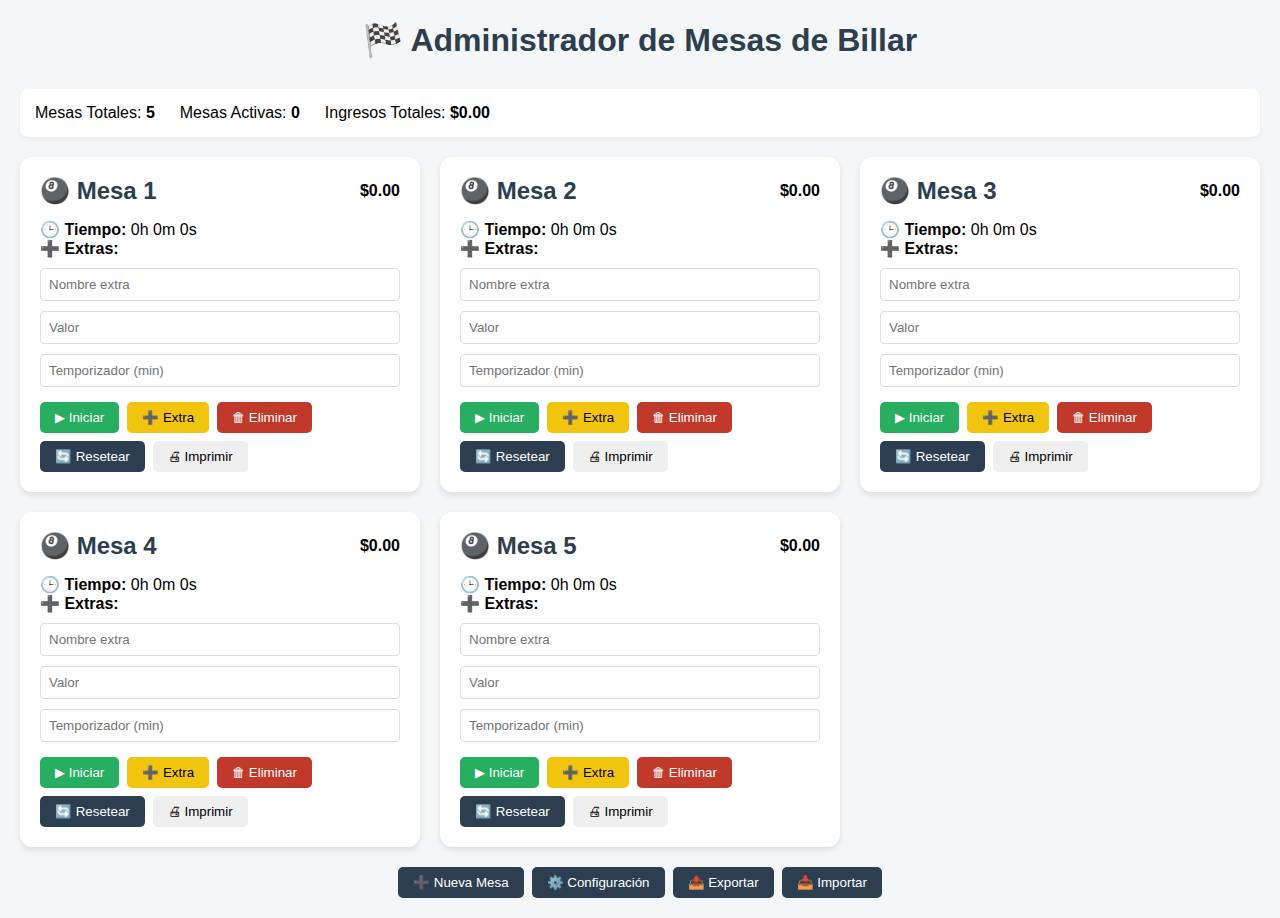
<file: index2.html>
<!DOCTYPE html>
<html lang="es">

<head>
    <meta charset="UTF-8">
    <meta name="viewport" content="width=device-width, initial-scale=1.0">
    <title>Administrador de Mesas de Billar</title>
    <style>
        :root {
            --color-primary: #2c3e50;
            --color-success: #27ae60;
            --color-danger: #c0392b;
            --color-warning: #f1c40f;
        }

        body {
            font-family: 'Segoe UI', sans-serif;
            margin: 20px;
            background-color: #f4f6f8;
        }

        h1 {
            text-align: center;
            color: var(--color-primary);
            margin-bottom: 30px;
        }

        #mesasContainer {
            display: grid;
            grid-template-columns: repeat(auto-fill, minmax(320px, 1fr));
            gap: 20px;
        }

        .mesa {
            background: white;
            border-radius: 12px;
            box-shadow: 0 3px 6px rgba(0, 0, 0, 0.1);
            padding: 20px;
            transition: transform 0.2s, box-shadow 0.2s;
            position: relative;
        }

        .mesa:hover {
            transform: translateY(-2px);
            box-shadow: 0 5px 15px rgba(0, 0, 0, 0.15);
        }

        .mesa.running {
            background: linear-gradient(135deg, #d4edda 0%, #c3e6cb 100%);
        }

        .mesa.expirada {
            background: linear-gradient(135deg, #f8d7da 0%, #f5c6cb 100%);
            border-left: 6px solid var(--color-danger);
        }

        .mesa-header {
            display: flex;
            justify-content: space-between;
            align-items: center;
            margin-bottom: 15px;
        }

        .mesa-header h2 {
            margin: 0;
            color: var(--color-primary);
        }

        .controls {
            display: flex;
            gap: 8px;
            flex-wrap: wrap;
            margin-top: 15px;
        }

        button {
            padding: 8px 15px;
            border: none;
            border-radius: 5px;
            cursor: pointer;
            transition: opacity 0.2s;
        }

        button:hover {
            opacity: 0.9;
        }

        .btn-success {
            background-color: var(--color-success);
            color: white;
        }

        .btn-danger {
            background-color: var(--color-danger);
            color: white;
        }

        .btn-warning {
            background-color: var(--color-warning);
            color: black;
        }

        .btn-primary {
            background-color: var(--color-primary);
            color: white;
        }

        .extras-list {
            margin: 10px 0;
            padding-left: 20px;
        }

        .extras-list li {
            display: flex;
            justify-content: space-between;
            margin: 5px 0;
        }

        .input-group {
            margin: 10px 0;
            display: flex;
            gap: 10px;
            flex-wrap: wrap;
            width: 100%;
        }

        input[type="text"],
        input[type="number"] {
            padding: 8px;
            border: 1px solid #ddd;
            border-radius: 4px;
            flex: 1 1 45%; /* que ocupen hasta 45% del ancho disponible */
            min-width: 120px; /* evitar que se hagan demasiado pequeños */
        }

        #resumen {
            background: white;
            padding: 15px;
            border-radius: 8px;
            margin: 20px 0;
            display: flex;
            gap: 25px;
            flex-wrap: wrap;
            box-shadow: 0 2px 4px rgba(0, 0, 0, 0.05);
        }

        .notificacion {
            background: white;
            border-left: 4px solid var(--color-danger);
            padding: 15px;
            margin: 10px 0;
            border-radius: 4px;
            box-shadow: 0 2px 8px rgba(0, 0, 0, 0.1);
            display: flex;
            justify-content: space-between;
            align-items: center;
            animation: slideIn 0.3s ease-out;
        }

        @keyframes slideIn {
            from {
                transform: translateX(100%);
            }

            to {
                transform: translateX(0);
            }
        }

        #configPanel {
            position: fixed;
            top: 20px;
            right: 20px;
            background: white;
            padding: 20px;
            border-radius: 8px;
            box-shadow: 0 2px 10px rgba(0, 0, 0, 0.1);
            z-index: 1000;
            display: none;
        }
    </style>
</head>

<body>
    <h1>🏁 Administrador de Mesas de Billar</h1>

    <div id="resumen">
        <div>Mesas Totales: <strong id="totalMesas">0</strong></div>
        <div>Mesas Activas: <strong id="mesasActivas">0</strong></div>
        <div>Ingresos Totales: <strong id="ingresosTotales">$0.00</strong></div>
    </div>

    <div id="mesasContainer"></div>

    <div class="controls" style="justify-content: center; margin: 20px 0;">
        <button id="addMesaBtn" class="btn-primary">➕ Nueva Mesa</button>
        <button onclick="mostrarConfig()" class="btn-primary">⚙️ Configuración</button>
        <button onclick="exportarDatos()" class="btn-primary">📤 Exportar</button>
        <button onclick="document.getElementById('importInput').click()" class="btn-primary">📥 Importar</button>
        <input type="file" id="importInput" hidden accept=".json">
    </div>

    <div id="configPanel">
        <h3>Configuración</h3>
        <label>Tarifa por minuto ($):
            <input type="number" id="tarifaInput" step="0.01" value="0.33">
        </label>
        <br><br>
        <label>
            <input type="checkbox" id="soundToggle" checked> Sonido de notificaciones
        </label>
        <br><br>
        <button onclick="guardarConfig()" class="btn-success">Guardar</button>
        <button onclick="ocultarConfig()" class="btn-danger">Cerrar</button>
    </div>

    <div id="notificaciones"></div>
    <audio id="alertaSonido" src="https://actions.google.com/sounds/v1/alarms/beep_short.ogg"></audio>

    <script>
        let mesas = JSON.parse(localStorage.getItem("mesas")) || [];
        let tarifaPorHora = parseFloat(localStorage.getItem("tarifa")) || 20; // Cobro por hora
        let soundEnabled = localStorage.getItem("soundEnabled") !== "false";

        function guardarDatos() {
            localStorage.setItem("mesas", JSON.stringify(mesas));
            localStorage.setItem("tarifa", tarifaPorHora);
            localStorage.setItem("soundEnabled", soundEnabled);
        }

        function formatTime(minutos) {
            const totalSegundos = Math.floor(minutos * 60);
            const horas = Math.floor(totalSegundos / 3600);
            const mins = Math.floor((totalSegundos % 3600) / 60);
            const segs = totalSegundos % 60;
            return `${horas}h ${mins}m ${segs}s`;
        }

        function mostrarNotificacion(mensaje) {
            const notificacion = document.createElement('div');
            notificacion.className = 'notificacion';
            notificacion.innerHTML = `
        <span>${mensaje}</span>
        <button onclick="this.parentElement.remove()" class="btn-danger">×</button>
      `;

            document.getElementById('notificaciones').appendChild(notificacion);
            if (soundEnabled) document.getElementById('alertaSonido').play().catch(() => { });
            setTimeout(() => notificacion.remove(), 5000);
        }

        function calcularTiempoUsado(mesa) {
            return mesa.running ? ((Date.now() - mesa.inicio) / 60000) + mesa.tiempoTotal : mesa.tiempoTotal;
        }

        function calcularTotal(mesa) {
            const tiempoUsadoHoras = calcularTiempoUsado(mesa) / 60;
            const extrasTotal = mesa.extras.reduce((acc, e) => acc + e.valor, 0);
            return (tiempoUsadoHoras * tarifaPorHora) + extrasTotal;
        }

        function actualizarResumen() {
            document.getElementById('totalMesas').textContent = mesas.length;
            document.getElementById('mesasActivas').textContent = mesas.filter(m => m.running).length;
            document.getElementById('ingresosTotales').textContent =
                `$${mesas.reduce((acc, m) => acc + calcularTotal(m), 0).toFixed(2)}`;
        }

        function renderMesas() {
            const container = document.getElementById("mesasContainer");
            container.innerHTML = "";

            mesas.forEach((mesa, index) => {
                const tiempoUsado = calcularTiempoUsado(mesa);
                const total = calcularTotal(mesa);
                const clase = `mesa ${mesa.running ? 'running' : ''} ${mesa.expirada ? 'expirada' : ''}`;

                const mesaHTML = `
          <div class="${clase}">
            <div class="mesa-header">
              <h2>🎱 Mesa ${index + 1}</h2>
              <div><strong>$${total.toFixed(2)}</strong></div>
            </div>
            <div><strong>🕒 Tiempo:</strong> ${formatTime(tiempoUsado)}</div>
            <div><strong>➕ Extras:</strong></div>
            <ul class="extras-list">
              ${mesa.extras.map(e => `
                <li>
                  <span>${e.nombre}</span>
                  <span>$${e.valor.toFixed(2)}</span>
                </li>
              `).join('')}
            </ul>
  
            <div class="input-group">
              <input type="text" placeholder="Nombre extra" id="extraNombre${index}">
              <input type="number" placeholder="Valor" id="extraValor${index}" min="0" step="0.01">
            </div>
  
            <div class="input-group">
              <input type="number" 
                     id="temporizador${index}" 
                     value="${mesa.temporizador ?? ''}" 
                     placeholder="Temporizador (min)" 
                     min="0"
                     onchange="actualizarTemporizador(${index})">
            </div>
  
            <div class="controls">
              ${mesa.running ? `
                <button class="btn-danger" onclick="detener(${index})">⏹ Detener</button>
              ` : `
                <button class="btn-success" onclick="iniciar(${index})">▶ Iniciar</button>
              `}
              <button class="btn-warning" onclick="agregarExtra(${index})">➕ Extra</button>
              <button class="btn-danger" onclick="eliminarMesa(${index})">🗑 Eliminar</button>
              <button class="btn-primary" onclick="resetearMesa(${index})">🔄 Resetear</button>
              <button onclick="imprimir(${index})">🖨 Imprimir</button>
            </div>
          </div>
        `;
                container.innerHTML += mesaHTML;
            });

            actualizarResumen();
            guardarDatos();
        }

        function iniciar(index) {
            if (!mesas[index].running) {
                mesas[index].inicio = Date.now();
                mesas[index].running = true;
                mesas[index].expirada = false;
                renderMesas();
            }
        }

        function detener(index) {
            if (mesas[index].running) {
                mesas[index].tiempoTotal += (Date.now() - mesas[index].inicio) / 60000;
                mesas[index].running = false;
                mesas[index].inicio = null;
                renderMesas();
            }
        }

        function resetearMesa(index) {
            if (confirm(`¿Resetear mesa ${index + 1}? Se borrará todo el tiempo y extras.`)) {
                mesas[index].inicio = null;
                mesas[index].tiempoTotal = 0;
                mesas[index].extras = [];
                mesas[index].running = false;
                mesas[index].expirada = false;
                mesas[index].temporizador = null;
                renderMesas();
            }
        }

        function agregarExtra(index) {
            const nombre = document.getElementById(`extraNombre${index}`).value.trim();
            const valor = parseFloat(document.getElementById(`extraValor${index}`).value);

            if (nombre && !isNaN(valor) && valor >= 0) {
                mesas[index].extras.push({ nombre, valor });
                document.getElementById(`extraNombre${index}`).value = '';
                document.getElementById(`extraValor${index}`).value = '';
                renderMesas();
            }
        }

        function eliminarMesa(index) {
            if (confirm(`¿Eliminar mesa ${index + 1}?`)) {
                mesas.splice(index, 1);
                renderMesas();
                mostrarNotificacion(`Mesa ${index + 1} eliminada`);
            }
        }

        function actualizarTemporizador(index) {
            const valor = parseFloat(document.getElementById(`temporizador${index}`).value);
            mesas[index].temporizador = isNaN(valor) ? null : Math.max(0, valor);
            guardarDatos();
        }

        function mostrarConfig() {
            document.getElementById('configPanel').style.display = 'block';
            document.getElementById('tarifaInput').value = tarifaPorHora;
            document.getElementById('soundToggle').checked = soundEnabled;
        }

        function ocultarConfig() {
            document.getElementById('configPanel').style.display = 'none';
        }

        function guardarConfig() {
            const nuevaTarifa = parseFloat(document.getElementById('tarifaInput').value);
            if (!isNaN(nuevaTarifa) && nuevaTarifa >= 0) {
                tarifaPorHora = nuevaTarifa;
                soundEnabled = document.getElementById('soundToggle').checked;
                guardarDatos();
                renderMesas();
                ocultarConfig();
            }
        }

        function imprimir(index) {
            const mesa = mesas[index];
            const tiempoUsado = calcularTiempoUsado(mesa);
            const total = calcularTotal(mesa);
            const ventana = window.open('', '_blank');
            ventana.document.write(`
        <html>
          <head><title>Ticket Mesa ${index + 1}</title></head>
          <body>
            <h1>Mesa ${index + 1}</h1>
            <p>Tiempo: ${formatTime(tiempoUsado)}</p>
            <ul>${mesa.extras.map(e => `<li>${e.nombre}: $${e.valor.toFixed(2)}</li>`).join('')}</ul>
            <p><strong>Total: $${total.toFixed(2)}</strong></p>
          </body>
        </html>
      `);
            ventana.document.close();
            ventana.print();
        }

        document.getElementById('addMesaBtn').addEventListener('click', () => {
            mesas.push({
                inicio: null,
                tiempoTotal: 0,
                extras: [],
                running: false,
                temporizador: null,
                expirada: false
            });
            renderMesas();
        });

        setInterval(() => {
            mesas.forEach((mesa, index) => {
                if (mesa.temporizador && mesa.running) {
                    const tiempoUsado = calcularTiempoUsado(mesa);
                    if (tiempoUsado >= mesa.temporizador && !mesa.expirada) {
                        mesa.expirada = true;
                        detener(index);
                        mostrarNotificacion(`⏰ Mesa ${index + 1} - Temporizador finalizado!`);
                    }
                }
            });

            actualizarTiempos(); // 👈 Solo actualiza visualmente tiempos y totales
        }, 1000);


        // Carga inicial
        if (mesas.length === 0) {
            for (let i = 0; i < 5; i++) {
                mesas.push({
                    inicio: null,
                    tiempoTotal: 0,
                    extras: [],
                    running: false,
                    temporizador: null,
                    expirada: false
                });
            }
        }
        renderMesas();
        function actualizarTiempos() {
            mesas.forEach((mesa, index) => {
                if (mesa.running) {
                    const tiempoUsado = calcularTiempoUsado(mesa);
                    const total = calcularTotal(mesa);

                    const mesaElement = document.querySelectorAll('.mesa')[index];
                    if (mesaElement) {
                        // Buscar el div que contiene el texto "🕒 Tiempo:"
                        const tiempoLabel = Array.from(mesaElement.querySelectorAll('div'))
                            .find(div => div.textContent.includes('🕒 Tiempo:'));

                        if (tiempoLabel) {
                            tiempoLabel.innerHTML = `<strong>🕒 Tiempo:</strong> ${formatTime(tiempoUsado)}`;
                        }

                        const totalDiv = mesaElement.querySelector('.mesa-header div');
                        if (totalDiv) {
                            totalDiv.innerHTML = `<strong>$${total.toFixed(2)}</strong>`;
                        }
                    }
                }
            });

            actualizarResumen();
        }




    </script>

</body>

</html>
</file>
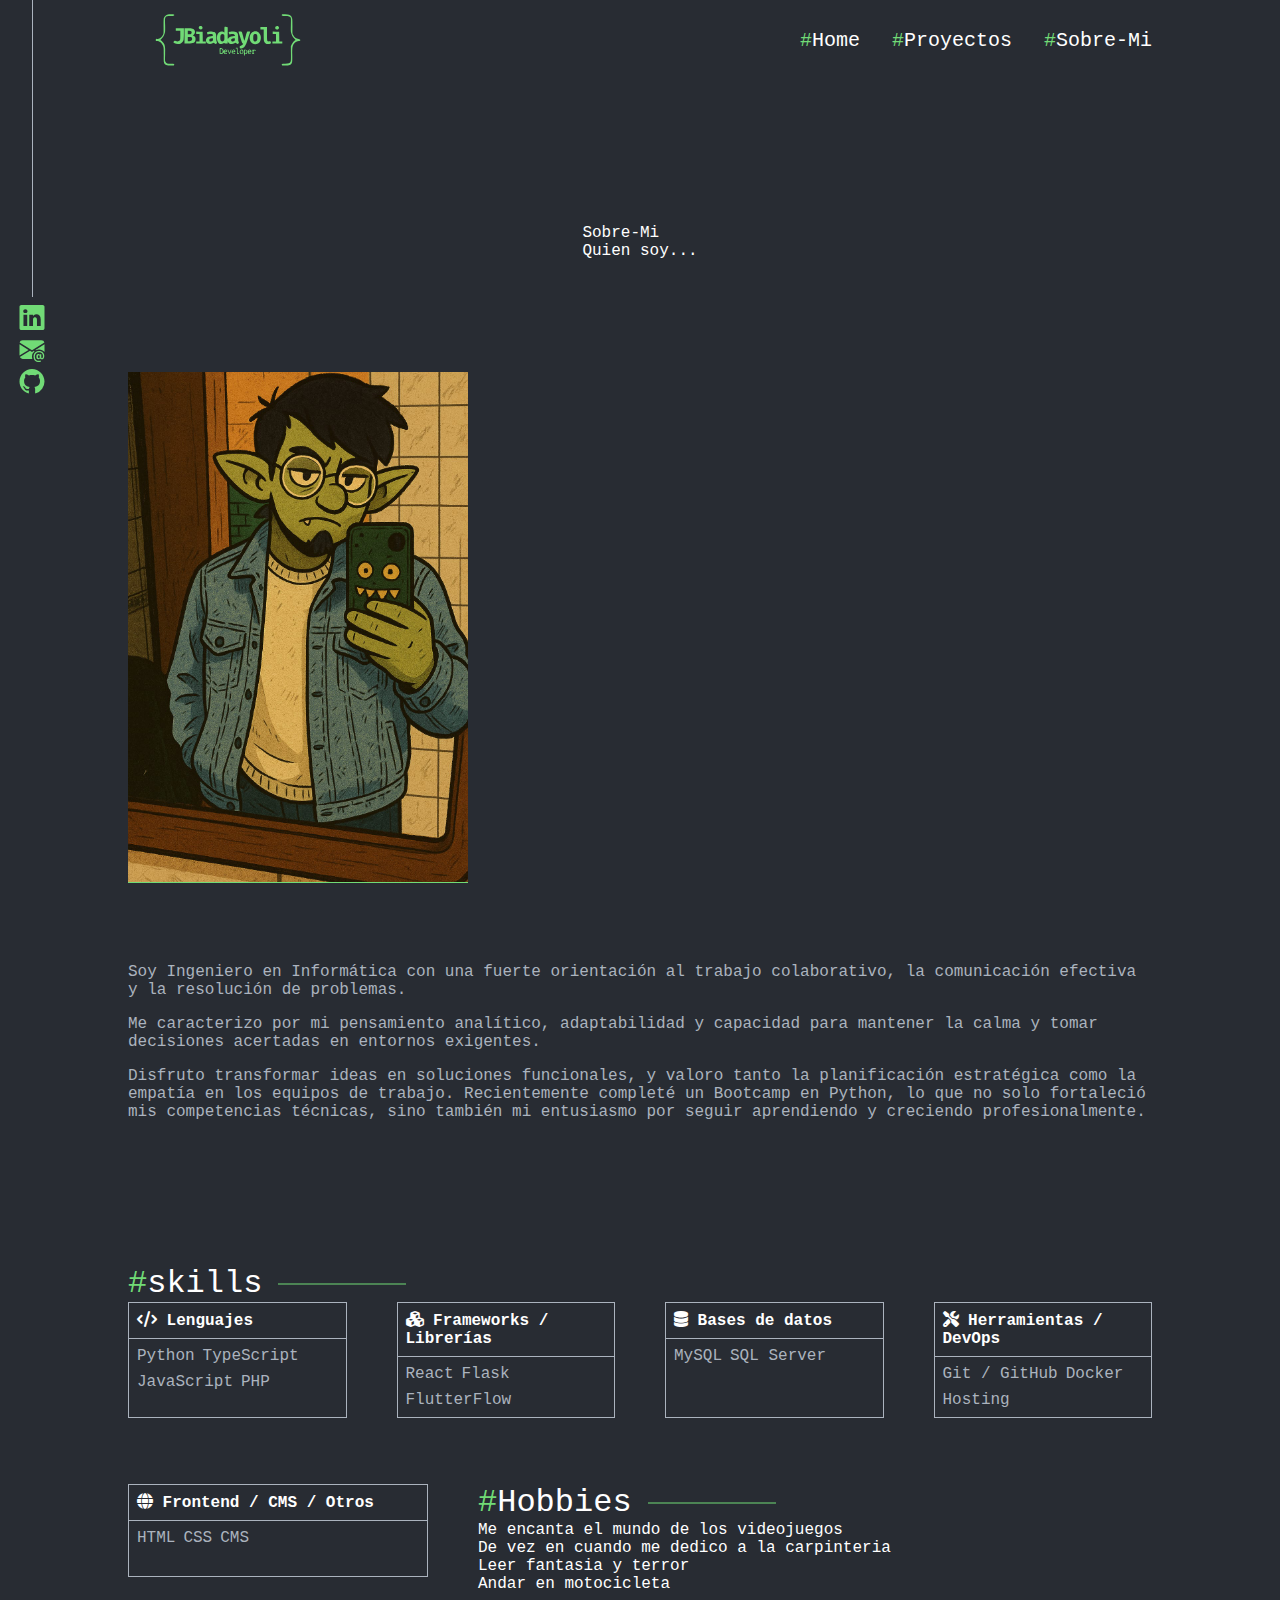
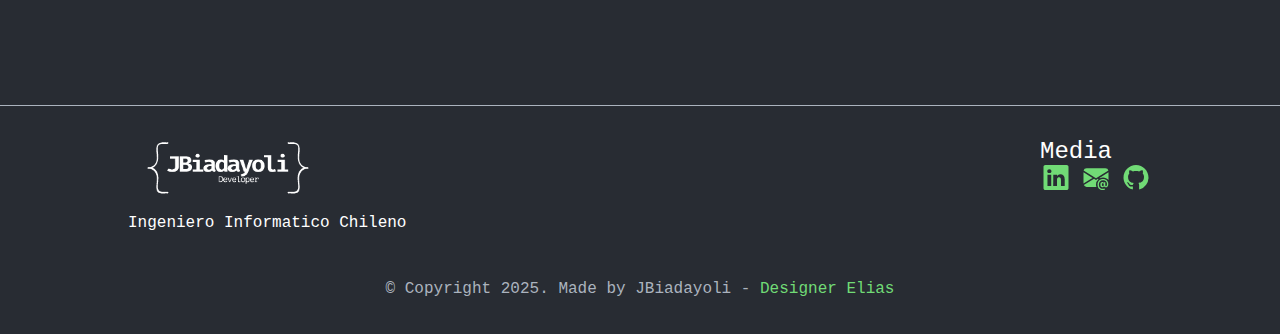
<file: views/about-me.html>
<!DOCTYPE html>
<html lang="en">

<head>
    <meta charset="UTF-8">
    <meta name="viewport" content="width=device-width, initial-scale=1.0">
    <title>JBiadayoli Portfolio</title>
    <link rel="stylesheet" href="https://cdnjs.cloudflare.com/ajax/libs/font-awesome/6.5.0/css/all.min.css">
    <link rel="stylesheet" href="../public/css/styles.css">
</head>

<body>
    <header class="header">
        <input class="hamburger" type="checkbox" aria-label="Menu">
        <div class="media-header">
            <span class="media-header__line"></span>
            <div class="media-header__links">
                <a href="https://www.linkedin.com/in/josebiadayoli/" target="_blank" class="media">
                    <svg class="media__icon" xmlns="http://www.w3.org/2000/svg" width="16" height="16"
                        fill="currentColor" class="bi bi-linkedin" viewBox="0 0 16 16">
                        <path
                            d="M0 1.146C0 .513.526 0 1.175 0h13.65C15.474 0 16 .513 16 1.146v13.708c0 .633-.526 1.146-1.175 1.146H1.175C.526 16 0 15.487 0 14.854zm4.943 12.248V6.169H2.542v7.225zm-1.2-8.212c.837 0 1.358-.554 1.358-1.248-.015-.709-.52-1.248-1.342-1.248S2.4 3.226 2.4 3.934c0 .694.521 1.248 1.327 1.248zm4.908 8.212V9.359c0-.216.016-.432.08-.586.173-.431.568-.878 1.232-.878.869 0 1.216.662 1.216 1.634v3.865h2.401V9.25c0-2.22-1.184-3.252-2.764-3.252-1.274 0-1.845.7-2.165 1.193v.025h-.016l.016-.025V6.169h-2.4c.03.678 0 7.225 0 7.225z" />
                    </svg>
                </a>
                <a href="mailto:josebiadayoli@gmail.com" target="_blank" class="media">
                    <svg class="media__icon" xmlns="http://www.w3.org/2000/svg" width="16" height="16"
                        fill="currentColor" class="bi bi-envelope-at-fill" viewBox="0 0 16 16">
                        <path
                            d="M2 2A2 2 0 0 0 .05 3.555L8 8.414l7.95-4.859A2 2 0 0 0 14 2zm-2 9.8V4.698l5.803 3.546zm6.761-2.97-6.57 4.026A2 2 0 0 0 2 14h6.256A4.5 4.5 0 0 1 8 12.5a4.49 4.49 0 0 1 1.606-3.446l-.367-.225L8 9.586zM16 9.671V4.697l-5.803 3.546.338.208A4.5 4.5 0 0 1 12.5 8c1.414 0 2.675.652 3.5 1.671" />
                        <path
                            d="M15.834 12.244c0 1.168-.577 2.025-1.587 2.025-.503 0-1.002-.228-1.12-.648h-.043c-.118.416-.543.643-1.015.643-.77 0-1.259-.542-1.259-1.434v-.529c0-.844.481-1.4 1.26-1.4.585 0 .87.333.953.63h.03v-.568h.905v2.19c0 .272.18.42.411.42.315 0 .639-.415.639-1.39v-.118c0-1.277-.95-2.326-2.484-2.326h-.04c-1.582 0-2.64 1.067-2.64 2.724v.157c0 1.867 1.237 2.654 2.57 2.654h.045c.507 0 .935-.07 1.18-.18v.731c-.219.1-.643.175-1.237.175h-.044C10.438 16 9 14.82 9 12.646v-.214C9 10.36 10.421 9 12.485 9h.035c2.12 0 3.314 1.43 3.314 3.034zm-4.04.21v.227c0 .586.227.8.581.8.31 0 .564-.17.564-.743v-.367c0-.516-.275-.708-.572-.708-.346 0-.573.245-.573.791" />
                    </svg>
                </a>
                <a href="https://github.com/PepeBiadayoli" target="_blank" class="media">
                    <svg class="media__icon" xmlns="http://www.w3.org/2000/svg" width="16" height="16"
                        fill="currentColor" class="bi bi-github" viewBox="0 0 16 16">
                        <path
                            d="M8 0C3.58 0 0 3.58 0 8c0 3.54 2.29 6.53 5.47 7.59.4.07.55-.17.55-.38 0-.19-.01-.82-.01-1.49-2.01.37-2.53-.49-2.69-.94-.09-.23-.48-.94-.82-1.13-.28-.15-.68-.52-.01-.53.63-.01 1.08.58 1.23.82.72 1.21 1.87.87 2.33.66.07-.52.28-.87.51-1.07-1.78-.2-3.64-.89-3.64-3.95 0-.87.31-1.59.82-2.15-.08-.2-.36-1.02.08-2.12 0 0 .67-.21 2.2.82.64-.18 1.32-.27 2-.27s1.36.09 2 .27c1.53-1.04 2.2-.82 2.2-.82.44 1.1.16 1.92.08 2.12.51.56.82 1.27.82 2.15 0 3.07-1.87 3.75-3.65 3.95.29.25.54.73.54 1.48 0 1.07-.01 1.93-.01 2.2 0 .21.15.46.55.38A8.01 8.01 0 0 0 16 8c0-4.42-3.58-8-8-8" />
                    </svg>
                </a>
            </div>
        </div>
        <div class="container">
            <div class="header__inner">
                <a href="#" class="logo">
                    <svg version="1.0" class="logo__img" xmlns="http://www.w3.org/2000/svg" width="600.000000pt"
                        height="200.000000pt" viewBox="0 0 600.000000 200.000000" preserveAspectRatio="xMidYMid meet">
                        <g transform="translate(0.000000,200.000000) scale(0.100000,-0.100000)" stroke="none">
                            <path d="M995 1851 c-67 -16 -117 -65 -135 -130 -6 -23 -9 -132 -8 -267 3
-221 2 -231 -20 -280 -32 -71 -79 -114 -143 -130 -28 -7 -56 -11 -61 -8 -15 9
-38 -17 -38 -42 0 -21 4 -24 42 -24 95 0 181 -78 213 -192 13 -46 15 -100 13
-285 -3 -254 0 -269 64 -315 29 -20 46 -23 155 -26 115 -3 121 -3 128 17 3 12
3 25 0 31 -3 6 -50 10 -107 10 -119 0 -158 14 -184 68 -15 32 -16 58 -10 238
8 216 1 285 -36 357 -24 48 -83 114 -109 122 -18 6 -15 11 25 46 52 46 101
138 116 219 7 35 8 128 4 252 -10 277 -8 280 173 286 114 4 142 14 130 45 -6
16 -158 21 -212 8z" />
                            <path d="M4794 1845 c-13 -34 15 -45 112 -45 114 0 166 -17 185 -61 9 -22 10
-80 5 -227 -4 -125 -3 -217 4 -252 15 -81 64 -173 116 -219 40 -35 43 -40 25
-46 -30 -9 -91 -82 -120 -144 l-26 -56 3 -243 c2 -205 0 -249 -14 -277 -24
-50 -64 -65 -182 -65 -57 0 -104 -4 -107 -10 -3 -6 -3 -19 0 -31 7 -20 13 -20
128 -17 109 3 126 6 155 26 64 46 67 61 64 315 -3 258 5 308 63 388 38 53 102
89 158 89 69 0 62 62 -7 67 -89 5 -146 47 -188 138 -22 48 -23 58 -20 279 2
246 -3 287 -44 336 -44 52 -78 63 -197 67 -88 2 -109 0 -113 -12z" />
                            <path d="M2046 1455 c-43 -43 -20 -105 39 -105 62 0 89 57 48 103 -20 21 -66
22 -87 2z" />
                            <path d="M4590 1450 c-39 -39 -12 -100 44 -100 39 0 66 26 66 62 0 53 -71 77
-110 38z" />
                            <path d="M2880 1346 l0 -93 -39 19 c-78 39 -175 -15 -201 -112 -27 -100 3
-230 62 -273 39 -29 108 -28 147 1 27 19 32 21 37 7 4 -11 20 -15 55 -15 l49
0 0 38 1 37 14 -26 c35 -65 135 -84 209 -41 l38 22 25 -20 c40 -31 68 -26 80
14 9 28 8 36 -3 40 -11 4 -14 31 -14 116 0 123 -12 168 -54 195 -43 29 -104
37 -176 25 -91 -15 -95 -19 -76 -63 14 -35 16 -36 48 -27 80 24 148 5 148 -40
0 -15 -12 -19 -67 -25 -80 -8 -137 -35 -157 -73 -14 -25 -15 -10 -16 174 l0
201 -37 7 c-76 12 -73 16 -73 -88z m-18 -163 c15 -13 18 -31 18 -101 0 -74 -3
-89 -22 -109 -27 -29 -69 -30 -94 -2 -26 29 -27 163 -1 202 21 32 69 37 99 10z
m368 -160 c0 -49 -23 -73 -72 -73 -31 0 -41 5 -49 24 -21 46 19 84 89 85 30 1
32 -1 32 -36z" />
                            <path d="M4080 1390 l0 -40 55 0 55 0 0 -172 c0 -95 4 -190 9 -211 19 -80 91
-118 182 -97 27 7 51 16 54 20 3 4 0 22 -6 39 -11 31 -13 32 -54 26 -74 -12
-75 -8 -75 251 l0 224 -110 0 -110 0 0 -40z" />
                            <path d="M1260 1350 l0 -40 75 0 75 0 0 -155 c0 -140 -2 -157 -19 -174 -30
-30 -80 -35 -130 -15 -43 17 -44 17 -62 -7 -27 -35 -24 -46 22 -69 52 -27 152
-29 204 -4 45 21 81 64 95 112 5 20 10 117 10 215 l0 177 -135 0 -135 0 0 -40z" />
                            <path d="M1550 1135 l0 -255 123 0 c180 1 236 31 245 135 5 63 -10 95 -57 120
l-29 15 34 34 c39 39 45 86 18 137 -26 51 -80 69 -216 69 l-118 0 0 -255z
m220 155 c24 -24 25 -48 4 -78 -12 -18 -25 -22 -65 -22 l-49 0 0 60 0 60 45 0
c32 0 51 -6 65 -20z m13 -202 c27 -21 32 -70 9 -97 -14 -19 -31 -25 -75 -29
l-57 -4 0 71 0 71 53 0 c29 0 61 -6 70 -12z" />
                            <path d="M2390 1284 c-53 -10 -90 -26 -90 -39 0 -8 4 -25 10 -39 8 -23 12 -24
42 -15 43 12 105 12 129 -1 10 -6 19 -21 19 -34 0 -21 -6 -24 -62 -30 -75 -9
-115 -25 -146 -58 -49 -54 -33 -151 32 -185 45 -24 115 -21 160 5 l38 22 25
-20 c40 -31 68 -26 80 14 9 28 8 36 -3 40 -11 4 -14 32 -14 123 0 132 -13 168
-68 197 -32 16 -113 27 -152 20z m110 -261 c0 -49 -23 -73 -72 -73 -32 0 -40
4 -48 26 -18 47 18 82 88 83 30 1 32 -1 32 -36z" />
                            <path d="M3845 1275 c-51 -18 -100 -73 -114 -130 -49 -194 106 -342 271 -259
105 54 128 251 40 343 -54 57 -121 73 -197 46z m110 -89 c16 -11 20 -30 23
-90 6 -118 -22 -160 -93 -142 -36 9 -47 47 -43 139 3 64 7 81 23 93 24 18 66
18 90 0z" />
                            <path d="M1940 1240 l0 -40 55 0 55 0 0 -125 0 -125 -55 0 -55 0 0 -35 0 -35
160 0 160 0 0 35 0 35 -50 0 -50 0 -2 163 -3 162 -107 3 -108 3 0 -41z" />
                            <path d="M3352 1266 c2 -7 30 -97 63 -200 47 -146 64 -186 77 -186 15 0 16 -4
6 -25 -11 -24 -62 -55 -92 -55 -11 0 -16 -9 -16 -29 0 -51 7 -59 48 -51 112
20 142 64 231 333 39 117 71 215 71 220 0 4 -23 7 -50 7 -60 0 -54 10 -106
-178 -20 -73 -38 -131 -39 -130 -2 2 -17 57 -34 123 -53 201 -44 185 -108 185
-41 0 -54 -3 -51 -14z" />
                            <path d="M4490 1240 l0 -40 55 0 55 0 0 -125 0 -125 -60 0 -60 0 0 -35 0 -35
165 0 165 0 0 35 0 35 -50 0 -50 0 -2 163 -3 162 -107 3 -108 3 0 -41z" />
                            <path d="M3255 730 c-3 -6 5 -10 19 -10 25 0 25 -1 28 -92 l3 -93 33 -3 c22
-2 32 1 32 11 0 8 -10 13 -22 13 -22 -1 -23 3 -26 92 l-3 92 -29 0 c-16 0 -32
-4 -35 -10z" />
                            <path d="M2724 717 c-3 -8 -4 -52 -2 -98 l3 -84 38 -3 c32 -3 43 2 67 28 18
20 30 26 30 18 0 -34 53 -58 94 -42 28 11 17 26 -13 19 -20 -4 -34 -1 -47 12
-17 17 -16 18 32 23 55 6 67 24 40 65 -28 43 -89 28 -109 -25 -3 -8 -6 -3 -6
13 -1 41 -17 63 -52 76 -43 15 -69 14 -75 -2z m86 -32 c17 -21 16 -93 -1 -110
-8 -7 -24 -16 -36 -20 -22 -6 -23 -4 -23 69 0 73 1 76 24 76 13 0 29 -7 36
-15z m138 -47 c3 -15 -4 -18 -33 -18 -33 0 -35 2 -25 21 14 24 53 22 58 -3z" />
                            <path d="M2990 671 c0 -16 41 -125 51 -135 14 -15 25 2 53 77 21 53 23 67 11
67 -8 0 -21 -22 -31 -55 -10 -30 -20 -52 -23 -49 -3 3 -13 26 -22 52 -14 41
-39 69 -39 43z" />
                            <path d="M3141 654 c-27 -34 -27 -64 0 -98 20 -25 50 -33 83 -20 29 11 17 26
-14 19 -19 -4 -36 -2 -45 5 -26 21 -17 30 30 30 53 0 64 14 43 57 -19 40 -68
44 -97 7z m77 -16 c3 -15 -4 -18 -32 -18 -38 0 -44 8 -24 28 17 17 52 11 56
-10z" />
                            <path d="M3406 658 c-35 -50 -9 -128 43 -128 52 0 81 57 57 114 -13 32 -19 36
-50 36 -25 0 -39 -6 -50 -22z m75 -22 c22 -49 -12 -104 -46 -76 -15 12 -21 81
-8 93 14 15 44 6 54 -17z" />
                            <path d="M3530 573 c0 -79 3 -104 13 -101 6 3 13 17 15 31 3 22 8 27 32 27 53
0 80 78 44 128 -12 18 -24 22 -60 20 l-44 -1 0 -104z m88 41 c3 -44 -16 -71
-43 -60 -10 4 -15 19 -15 49 0 50 6 59 35 55 16 -2 21 -12 23 -44z" />
                            <path d="M3676 658 c-21 -29 -20 -77 0 -106 12 -18 24 -22 52 -20 19 2 38 9
40 17 3 10 -2 12 -21 7 -31 -7 -57 1 -57 20 0 10 13 14 45 14 43 0 45 1 45 28
0 57 -73 85 -104 40z m74 -18 c10 -18 8 -20 -25 -20 -22 0 -35 5 -35 13 0 33
44 37 60 7z" />
                            <path d="M3800 669 c0 -5 5 -9 10 -9 6 0 10 -25 10 -55 0 -30 -4 -55 -10 -55
-5 0 -10 -4 -10 -10 0 -5 15 -10 34 -10 19 0 38 5 41 10 3 6 -1 10 -9 10 -19
0 -22 60 -6 91 13 23 30 25 30 4 0 -8 7 -15 15 -15 9 0 15 9 15 24 0 24 -3 25
-60 24 -33 0 -60 -5 -60 -9z" />
                        </g>
                    </svg>
                    <!--
                    <img class="logo__img" src="img/logo-white.webp" alt="logo">
                    -->
                </a>
                <div class="header__links">
                    <a href="../index.html" class="header__link">Home</a>
                    <a href="project.html" class="header__link">Proyectos</a>
                    <a href="about-me.html" class="header__link">Sobre-Mi</a>
                </div>
            </div>
        </div>
    </header>
    <main class="container content">
        <div class="container content">
            <div class="path">
                <h1 class="h1 path__name">Sobre-Mi</h1>
                <p class="path__description">Quien soy...</p>
            </div>
            <section class="about">
                <div class="about__illustrations">
                    <img src="../public/img/perfil.jpg" alt="" class="about__image">
                </div>
                <div class="about__text">
                    <p class="about__description">Soy Ingeniero en Informática con una fuerte orientación al trabajo colaborativo, la comunicación efectiva y la resolución de problemas. </p>
                    <p class="about__description">Me caracterizo por mi pensamiento analítico, adaptabilidad y capacidad para mantener la calma y tomar decisiones acertadas en entornos exigentes.</p>
                    <p class="about__description">Disfruto transformar ideas en soluciones funcionales, y valoro tanto la planificación estratégica como la empatía en los equipos de trabajo. 
                        Recientemente completé un Bootcamp en Python, lo que no solo fortaleció mis competencias técnicas, sino también mi entusiasmo por seguir aprendiendo y creciendo profesionalmente.
                    </p>
                </div>
            </section>
            <section class="skills">
                <h2 class="h2">skills</h2>
                <div class="skills__content">
                    <div class="skill-block">
                        <div class="skill-block__name"><i class="fas fa-code"></i> Lenguajes</div>
                        <ul class="skill-block__list">
                            <li class="skill-block__skill">Python</li>
                            <li class="skill-block__skill">TypeScript</li>
                            <li class="skill-block__skill">JavaScript</li>
                            <li class="skill-block__skill">PHP</li>
                        </ul>
                    </div>
                    <div class="skill-block">
                        <div class="skill-block__name"><i class="fas fa-cubes"></i> Frameworks / Librerías</div>
                        <ul class="skill-block__list">
                            <li class="skill-block__skill">React</li>
                            <li class="skill-block__skill">Flask</li>
                            <li class="skill-block__skill">FlutterFlow</li>
                        </ul>
                    </div>
                    <div class="skill-block">
                        <div class="skill-block__name"><i class="fas fa-database"></i> Bases de datos</div>
                        <ul class="skill-block__list">
                            <li class="skill-block__skill">MySQL</li>
                            <li class="skill-block__skill">SQL Server</li>
                        </ul>
                    </div>
                    <div class="skill-block">
                        <div class="skill-block__name"><i class="fas fa-tools"></i> Herramientas / DevOps</div>
                        <ul class="skill-block__list">
                            <li class="skill-block__skill">Git / GitHub</li>
                            <li class="skill-block__skill">Docker</li>
                            <li class="skill-block__skill">Hosting</li>
                        </ul>
                    </div>
                    <div class="skill-block">
                        <div class="skill-block__name"><i class="fas fa-globe"></i> Frontend / CMS / Otros</div>
                        <ul class="skill-block__list">
                            <li class="skill-block__skill">HTML</li>
                            <li class="skill-block__skill">CSS</li>
                            <li class="skill-block__skill">CMS</li>
                        </ul>
                    </div>
                    <section class="facts">
                        <h2 class="h2">Hobbies</h2>
                        <div class="facts__content">
                            <ul class="facts__list">
                                <li class="fact">Me encanta el mundo de los videojuegos</li>
                                <li class="fact">De vez en cuando me dedico a la carpinteria</li>
                                <li class="fact">Leer fantasia y terror</li>
                                <li class="fact">Andar en motocicleta</li>
                            </ul>
                            <div class="facts__illustrations">
                            </div>
                        </div>
                    </section>
                </div>
    </main>
    <footer class="footer">
        <div class="container">
            <div class="footer__inner">
                <div class="footer__info">
                    <div class="footer__header">
                        <div class="logo">
                            <img src="../public/img/logo-white.webp" alt="logo" class="logo__img">
                        </div>
                        <!--
                        <a class="footer__email" href="mailto:josebiadayoli@gmail.com">josebiadayoli@gmail.com</a>
                        -->
                    </div>
                    <p class="footer__description">Ingeniero Informatico Chileno</p>
                </div>
                <div class="footer__media">
                    <div class="footer__title">Media</div>
                    <div class="footer__list">
                        <a href="https://www.linkedin.com/in/josebiadayoli/" target="_blank" class="media">
                            <svg class="media__icon" xmlns="http://www.w3.org/2000/svg" width="16" height="16"
                                fill="currentColor" class="bi bi-linkedin" viewBox="0 0 16 16">
                                <path
                                    d="M0 1.146C0 .513.526 0 1.175 0h13.65C15.474 0 16 .513 16 1.146v13.708c0 .633-.526 1.146-1.175 1.146H1.175C.526 16 0 15.487 0 14.854zm4.943 12.248V6.169H2.542v7.225zm-1.2-8.212c.837 0 1.358-.554 1.358-1.248-.015-.709-.52-1.248-1.342-1.248S2.4 3.226 2.4 3.934c0 .694.521 1.248 1.327 1.248zm4.908 8.212V9.359c0-.216.016-.432.08-.586.173-.431.568-.878 1.232-.878.869 0 1.216.662 1.216 1.634v3.865h2.401V9.25c0-2.22-1.184-3.252-2.764-3.252-1.274 0-1.845.7-2.165 1.193v.025h-.016l.016-.025V6.169h-2.4c.03.678 0 7.225 0 7.225z" />
                            </svg>
                        </a>
                        <a href="mailto:josebiadayoli@gmail.com" target="_blank" class="media">
                            <svg class="media__icon" xmlns="http://www.w3.org/2000/svg" width="16" height="16"
                                fill="currentColor" class="bi bi-envelope-at-fill" viewBox="0 0 16 16">
                                <path
                                    d="M2 2A2 2 0 0 0 .05 3.555L8 8.414l7.95-4.859A2 2 0 0 0 14 2zm-2 9.8V4.698l5.803 3.546zm6.761-2.97-6.57 4.026A2 2 0 0 0 2 14h6.256A4.5 4.5 0 0 1 8 12.5a4.49 4.49 0 0 1 1.606-3.446l-.367-.225L8 9.586zM16 9.671V4.697l-5.803 3.546.338.208A4.5 4.5 0 0 1 12.5 8c1.414 0 2.675.652 3.5 1.671" />
                                <path
                                    d="M15.834 12.244c0 1.168-.577 2.025-1.587 2.025-.503 0-1.002-.228-1.12-.648h-.043c-.118.416-.543.643-1.015.643-.77 0-1.259-.542-1.259-1.434v-.529c0-.844.481-1.4 1.26-1.4.585 0 .87.333.953.63h.03v-.568h.905v2.19c0 .272.18.42.411.42.315 0 .639-.415.639-1.39v-.118c0-1.277-.95-2.326-2.484-2.326h-.04c-1.582 0-2.64 1.067-2.64 2.724v.157c0 1.867 1.237 2.654 2.57 2.654h.045c.507 0 .935-.07 1.18-.18v.731c-.219.1-.643.175-1.237.175h-.044C10.438 16 9 14.82 9 12.646v-.214C9 10.36 10.421 9 12.485 9h.035c2.12 0 3.314 1.43 3.314 3.034zm-4.04.21v.227c0 .586.227.8.581.8.31 0 .564-.17.564-.743v-.367c0-.516-.275-.708-.572-.708-.346 0-.573.245-.573.791" />
                            </svg>
                        </a>
                        <a href="https://github.com/PepeBiadayoli" target="_blank" class="media">
                            <svg class="media__icon" xmlns="http://www.w3.org/2000/svg" width="16" height="16"
                                fill="currentColor" class="bi bi-github" viewBox="0 0 16 16">
                                <path
                                    d="M8 0C3.58 0 0 3.58 0 8c0 3.54 2.29 6.53 5.47 7.59.4.07.55-.17.55-.38 0-.19-.01-.82-.01-1.49-2.01.37-2.53-.49-2.69-.94-.09-.23-.48-.94-.82-1.13-.28-.15-.68-.52-.01-.53.63-.01 1.08.58 1.23.82.72 1.21 1.87.87 2.33.66.07-.52.28-.87.51-1.07-1.78-.2-3.64-.89-3.64-3.95 0-.87.31-1.59.82-2.15-.08-.2-.36-1.02.08-2.12 0 0 .67-.21 2.2.82.64-.18 1.32-.27 2-.27s1.36.09 2 .27c1.53-1.04 2.2-.82 2.2-.82.44 1.1.16 1.92.08 2.12.51.56.82 1.27.82 2.15 0 3.07-1.87 3.75-3.65 3.95.29.25.54.73.54 1.48 0 1.07-.01 1.93-.01 2.2 0 .21.15.46.55.38A8.01 8.01 0 0 0 16 8c0-4.42-3.58-8-8-8" />
                            </svg>
                        </a>
                    </div>
                </div>
            </div>
            <div class="footer__copyright">© Copyright 2025. Made by JBiadayoli - <a
                    href="https://figma.com/@elias_dev"><span>Designer Elias</span></a></div>
        </div>
    </footer>
</body>
</html>
</file>
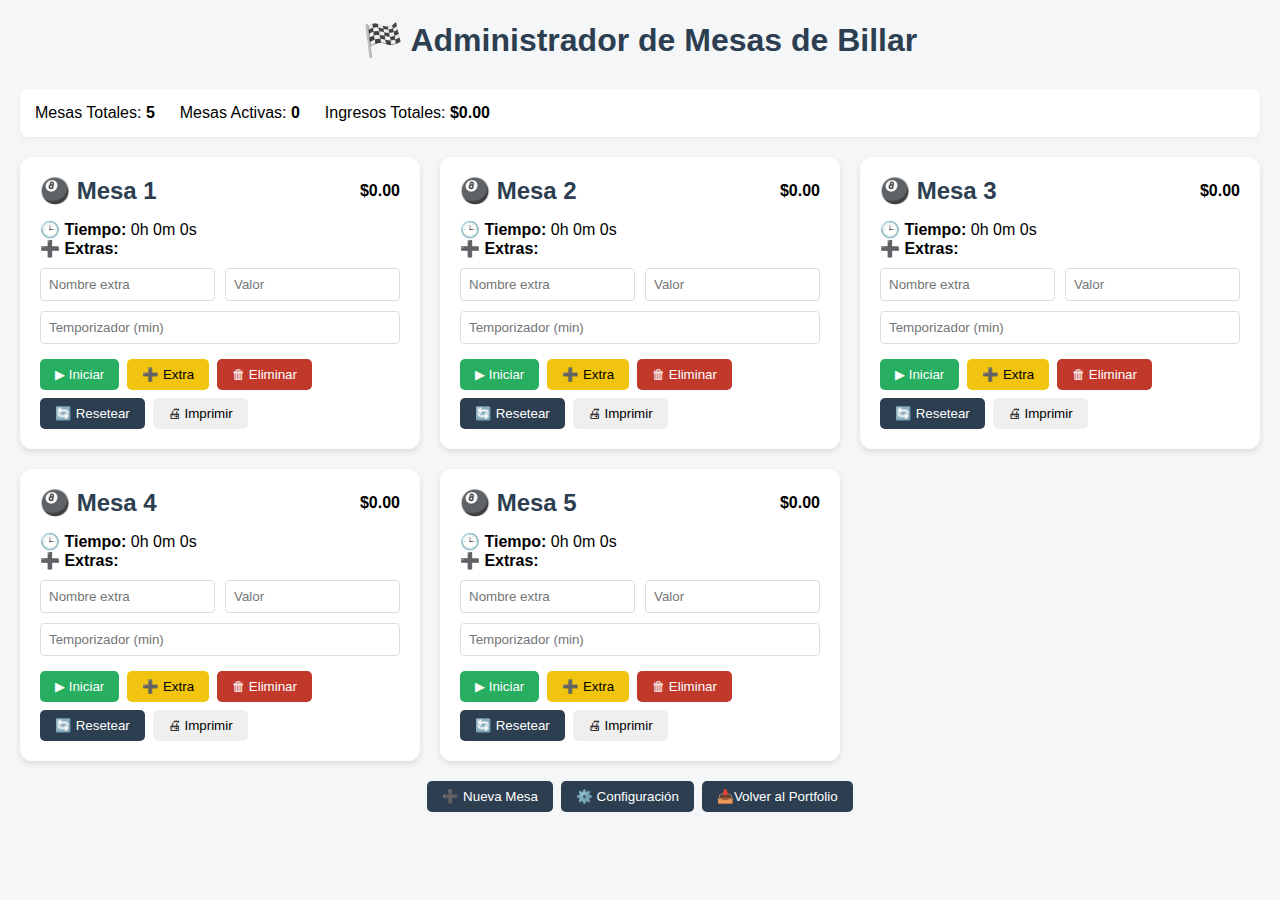
<file: views/adm_billar.html>
<!DOCTYPE html>
<html lang="es">

<head>
    <meta charset="UTF-8" />
    <meta name="viewport" content="width=device-width, initial-scale=1.0" />
    <title>Administrador de Mesas de Billar</title>
    <link rel="stylesheet" href="../public/css/adm_billar_style.css" />
</head>

<body>
    <h1>🏁 Administrador de Mesas de Billar</h1>

    <div id="resumen">
        <div>Mesas Totales: <strong id="totalMesas">0</strong></div>
        <div>Mesas Activas: <strong id="mesasActivas">0</strong></div>
        <div>Ingresos Totales: <strong id="ingresosTotales">$0.00</strong></div>
    </div>

    <div id="mesasContainer"></div>

    <div class="controls" style="justify-content: center; margin: 20px 0;">
        <button id="addMesaBtn" class="btn-primary">➕ Nueva Mesa</button>
        <button onclick="mostrarConfig()" class="btn-primary">⚙️ Configuración</button>
        <a href="https://pepebiadayoli.github.io/"><button  class="btn-primary">📥Volver al Portfolio</button></a>
    </div>

    <div id="configPanel">
        <h3>Configuración</h3>
        <label>Tarifa por minuto ($):
            <input type="number" id="tarifaInput" step="0.01" value="0.33">
        </label>
        <br><br>
        <label>
            <input type="checkbox" id="soundToggle" checked> Sonido de notificaciones
        </label>
        <br><br>
        <button onclick="guardarConfig()" class="btn-success">Guardar</button>
        <button onclick="ocultarConfig()" class="btn-danger">Cerrar</button>
    </div>

    <div id="notificaciones"></div>
    <audio id="alertaSonido" src="https://actions.google.com/sounds/v1/alarms/beep_short.ogg"></audio>

    <script src="../public/js/adm_billar_app.js"></script>
</body>

</html>
</file>
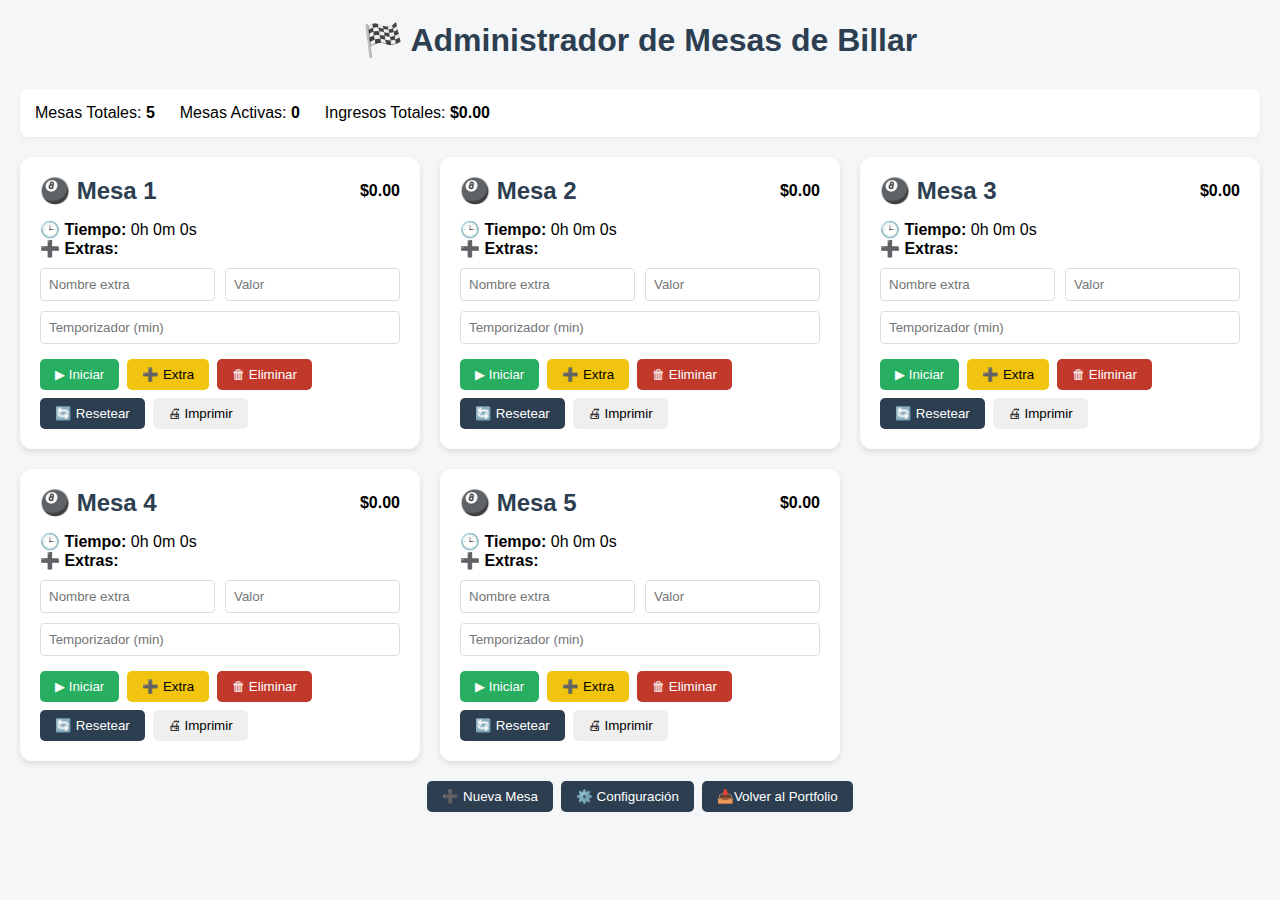
<file: views/adm_pool.html>
<!DOCTYPE html>
<html lang="es">

<head>
    <meta charset="UTF-8" />
    <meta name="viewport" content="width=device-width, initial-scale=1.0" />
    <title>Administrador de Mesas de Billar</title>
    <link rel="stylesheet" href="../public/css/adm_pool_style.css" />
</head>

<body>
    <h1>🏁 Administrador de Mesas de Billar</h1>

    <div id="resumen">
        <div>Mesas Totales: <strong id="totalMesas">0</strong></div>
        <div>Mesas Activas: <strong id="mesasActivas">0</strong></div>
        <div>Ingresos Totales: <strong id="ingresosTotales">$0.00</strong></div>
    </div>

    <div id="mesasContainer"></div>

    <div class="controls" style="justify-content: center; margin: 20px 0;">
        <button id="addMesaBtn" class="btn-primary">➕ Nueva Mesa</button>
        <button onclick="mostrarConfig()" class="btn-primary">⚙️ Configuración</button>
        <a href="https://pepebiadayoli.github.io/"><button  class="btn-primary">📥Volver al Portfolio</button></a>
    </div>

    <div id="configPanel">
        <h3>Configuración</h3>
        <label>Tarifa por minuto ($):
            <input type="number" id="tarifaInput" step="0.01" value="0.33">
        </label>
        <br><br>
        <label>
            <input type="checkbox" id="soundToggle" checked> Sonido de notificaciones
        </label>
        <br><br>
        <button onclick="guardarConfig()" class="btn-success">Guardar</button>
        <button onclick="ocultarConfig()" class="btn-danger">Cerrar</button>
    </div>

    <div id="notificaciones"></div>
    <audio id="alertaSonido" src="https://actions.google.com/sounds/v1/alarms/beep_short.ogg"></audio>

    <script src="../public/js/adm_pool_app.js"></script>
</body>

</html>
</file>
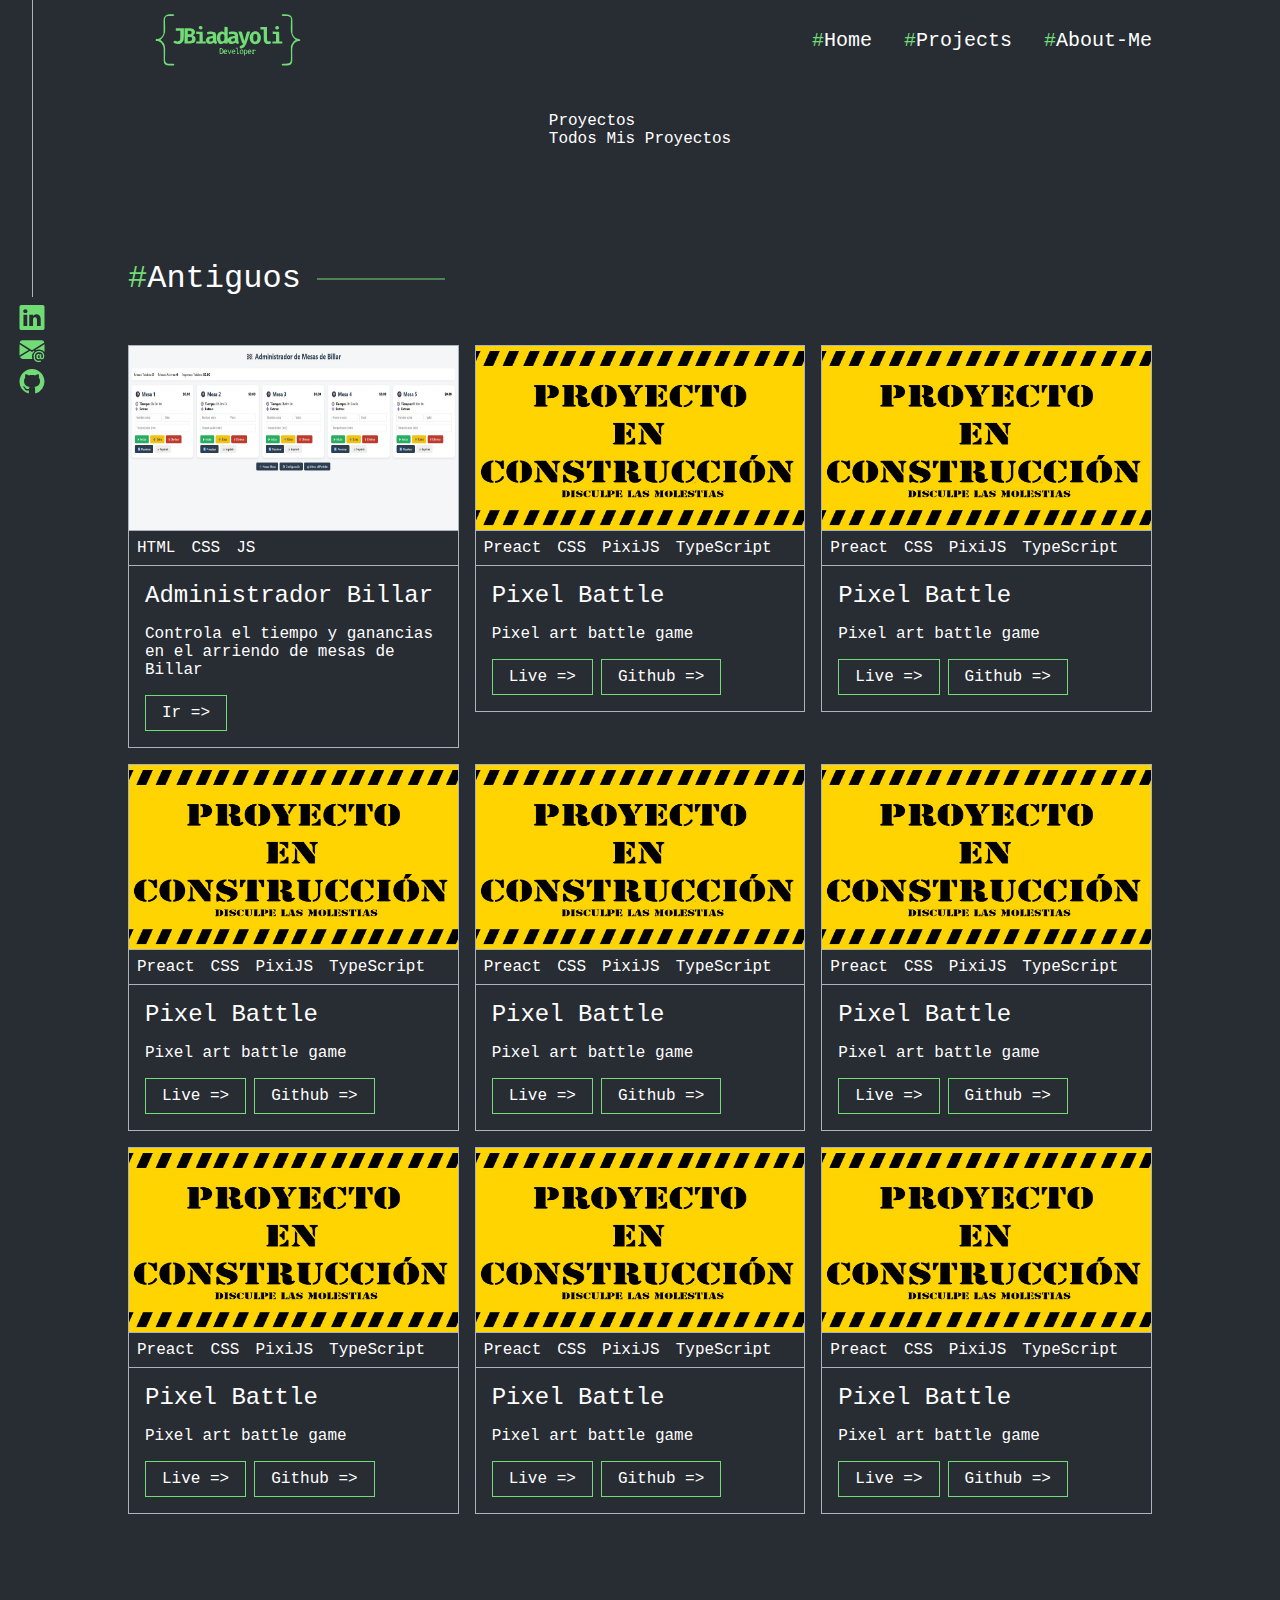
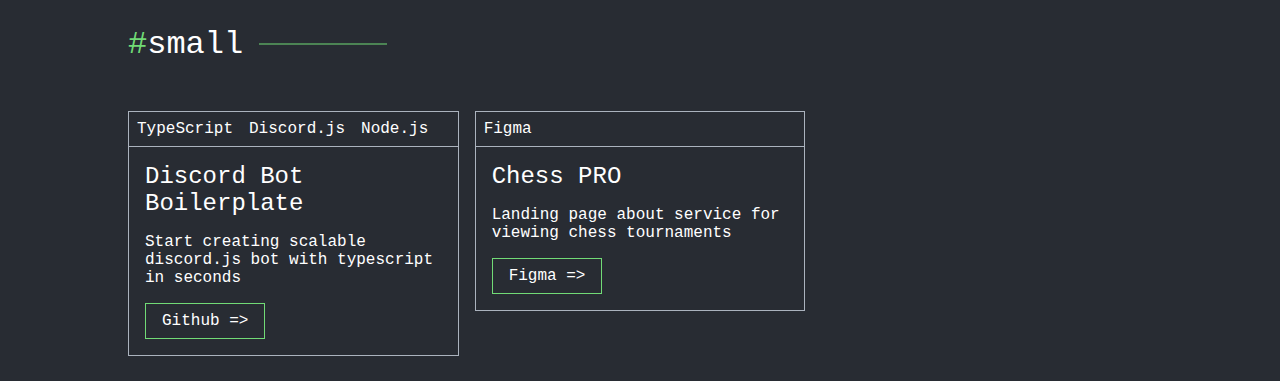
<file: views/project.html>
<!DOCTYPE html>
<html lang="en">

<head>
    <meta charset="UTF-8">
    <meta name="viewport" content="width=device-width, initial-scale=1.0">
    <title>JBiadayoli Portfolio</title>
    <link rel="stylesheet" href="../public/css/styles.css">
</head>

<body>
    <header class="header">
        <input class="hamburger" type="checkbox" aria-label="Menu">
        <div class="media-header">
            <span class="media-header__line"></span>
            <div class="media-header__links">
                <a href="https://www.linkedin.com/in/josebiadayoli/" target="_blank" class="media">
                    <svg class="media__icon" xmlns="http://www.w3.org/2000/svg" width="16" height="16"
                        fill="currentColor" class="bi bi-linkedin" viewBox="0 0 16 16">
                        <path
                            d="M0 1.146C0 .513.526 0 1.175 0h13.65C15.474 0 16 .513 16 1.146v13.708c0 .633-.526 1.146-1.175 1.146H1.175C.526 16 0 15.487 0 14.854zm4.943 12.248V6.169H2.542v7.225zm-1.2-8.212c.837 0 1.358-.554 1.358-1.248-.015-.709-.52-1.248-1.342-1.248S2.4 3.226 2.4 3.934c0 .694.521 1.248 1.327 1.248zm4.908 8.212V9.359c0-.216.016-.432.08-.586.173-.431.568-.878 1.232-.878.869 0 1.216.662 1.216 1.634v3.865h2.401V9.25c0-2.22-1.184-3.252-2.764-3.252-1.274 0-1.845.7-2.165 1.193v.025h-.016l.016-.025V6.169h-2.4c.03.678 0 7.225 0 7.225z" />
                    </svg>
                </a>
                <a href="mailto:josebiadayoli@gmail.com" target="_blank" class="media">
                    <svg class="media__icon" xmlns="http://www.w3.org/2000/svg" width="16" height="16"
                        fill="currentColor" class="bi bi-envelope-at-fill" viewBox="0 0 16 16">
                        <path
                            d="M2 2A2 2 0 0 0 .05 3.555L8 8.414l7.95-4.859A2 2 0 0 0 14 2zm-2 9.8V4.698l5.803 3.546zm6.761-2.97-6.57 4.026A2 2 0 0 0 2 14h6.256A4.5 4.5 0 0 1 8 12.5a4.49 4.49 0 0 1 1.606-3.446l-.367-.225L8 9.586zM16 9.671V4.697l-5.803 3.546.338.208A4.5 4.5 0 0 1 12.5 8c1.414 0 2.675.652 3.5 1.671" />
                        <path
                            d="M15.834 12.244c0 1.168-.577 2.025-1.587 2.025-.503 0-1.002-.228-1.12-.648h-.043c-.118.416-.543.643-1.015.643-.77 0-1.259-.542-1.259-1.434v-.529c0-.844.481-1.4 1.26-1.4.585 0 .87.333.953.63h.03v-.568h.905v2.19c0 .272.18.42.411.42.315 0 .639-.415.639-1.39v-.118c0-1.277-.95-2.326-2.484-2.326h-.04c-1.582 0-2.64 1.067-2.64 2.724v.157c0 1.867 1.237 2.654 2.57 2.654h.045c.507 0 .935-.07 1.18-.18v.731c-.219.1-.643.175-1.237.175h-.044C10.438 16 9 14.82 9 12.646v-.214C9 10.36 10.421 9 12.485 9h.035c2.12 0 3.314 1.43 3.314 3.034zm-4.04.21v.227c0 .586.227.8.581.8.31 0 .564-.17.564-.743v-.367c0-.516-.275-.708-.572-.708-.346 0-.573.245-.573.791" />
                    </svg>
                </a>
                <a href="https://github.com/PepeBiadayoli" target="_blank" class="media">
                    <svg class="media__icon" xmlns="http://www.w3.org/2000/svg" width="16" height="16"
                        fill="currentColor" class="bi bi-github" viewBox="0 0 16 16">
                        <path
                            d="M8 0C3.58 0 0 3.58 0 8c0 3.54 2.29 6.53 5.47 7.59.4.07.55-.17.55-.38 0-.19-.01-.82-.01-1.49-2.01.37-2.53-.49-2.69-.94-.09-.23-.48-.94-.82-1.13-.28-.15-.68-.52-.01-.53.63-.01 1.08.58 1.23.82.72 1.21 1.87.87 2.33.66.07-.52.28-.87.51-1.07-1.78-.2-3.64-.89-3.64-3.95 0-.87.31-1.59.82-2.15-.08-.2-.36-1.02.08-2.12 0 0 .67-.21 2.2.82.64-.18 1.32-.27 2-.27s1.36.09 2 .27c1.53-1.04 2.2-.82 2.2-.82.44 1.1.16 1.92.08 2.12.51.56.82 1.27.82 2.15 0 3.07-1.87 3.75-3.65 3.95.29.25.54.73.54 1.48 0 1.07-.01 1.93-.01 2.2 0 .21.15.46.55.38A8.01 8.01 0 0 0 16 8c0-4.42-3.58-8-8-8" />
                    </svg>
                </a>
            </div>
        </div>
        <div class="container">
            <div class="header__inner">
                <a href="#" class="logo">
                    <svg version="1.0" class="logo__img" xmlns="http://www.w3.org/2000/svg" width="600.000000pt"
                        height="200.000000pt" viewBox="0 0 600.000000 200.000000" preserveAspectRatio="xMidYMid meet">
                        <g transform="translate(0.000000,200.000000) scale(0.100000,-0.100000)" stroke="none">
                            <path d="M995 1851 c-67 -16 -117 -65 -135 -130 -6 -23 -9 -132 -8 -267 3
-221 2 -231 -20 -280 -32 -71 -79 -114 -143 -130 -28 -7 -56 -11 -61 -8 -15 9
-38 -17 -38 -42 0 -21 4 -24 42 -24 95 0 181 -78 213 -192 13 -46 15 -100 13
-285 -3 -254 0 -269 64 -315 29 -20 46 -23 155 -26 115 -3 121 -3 128 17 3 12
3 25 0 31 -3 6 -50 10 -107 10 -119 0 -158 14 -184 68 -15 32 -16 58 -10 238
8 216 1 285 -36 357 -24 48 -83 114 -109 122 -18 6 -15 11 25 46 52 46 101
138 116 219 7 35 8 128 4 252 -10 277 -8 280 173 286 114 4 142 14 130 45 -6
16 -158 21 -212 8z" />
                            <path d="M4794 1845 c-13 -34 15 -45 112 -45 114 0 166 -17 185 -61 9 -22 10
-80 5 -227 -4 -125 -3 -217 4 -252 15 -81 64 -173 116 -219 40 -35 43 -40 25
-46 -30 -9 -91 -82 -120 -144 l-26 -56 3 -243 c2 -205 0 -249 -14 -277 -24
-50 -64 -65 -182 -65 -57 0 -104 -4 -107 -10 -3 -6 -3 -19 0 -31 7 -20 13 -20
128 -17 109 3 126 6 155 26 64 46 67 61 64 315 -3 258 5 308 63 388 38 53 102
89 158 89 69 0 62 62 -7 67 -89 5 -146 47 -188 138 -22 48 -23 58 -20 279 2
246 -3 287 -44 336 -44 52 -78 63 -197 67 -88 2 -109 0 -113 -12z" />
                            <path d="M2046 1455 c-43 -43 -20 -105 39 -105 62 0 89 57 48 103 -20 21 -66
22 -87 2z" />
                            <path d="M4590 1450 c-39 -39 -12 -100 44 -100 39 0 66 26 66 62 0 53 -71 77
-110 38z" />
                            <path d="M2880 1346 l0 -93 -39 19 c-78 39 -175 -15 -201 -112 -27 -100 3
-230 62 -273 39 -29 108 -28 147 1 27 19 32 21 37 7 4 -11 20 -15 55 -15 l49
0 0 38 1 37 14 -26 c35 -65 135 -84 209 -41 l38 22 25 -20 c40 -31 68 -26 80
14 9 28 8 36 -3 40 -11 4 -14 31 -14 116 0 123 -12 168 -54 195 -43 29 -104
37 -176 25 -91 -15 -95 -19 -76 -63 14 -35 16 -36 48 -27 80 24 148 5 148 -40
0 -15 -12 -19 -67 -25 -80 -8 -137 -35 -157 -73 -14 -25 -15 -10 -16 174 l0
201 -37 7 c-76 12 -73 16 -73 -88z m-18 -163 c15 -13 18 -31 18 -101 0 -74 -3
-89 -22 -109 -27 -29 -69 -30 -94 -2 -26 29 -27 163 -1 202 21 32 69 37 99 10z
m368 -160 c0 -49 -23 -73 -72 -73 -31 0 -41 5 -49 24 -21 46 19 84 89 85 30 1
32 -1 32 -36z" />
                            <path d="M4080 1390 l0 -40 55 0 55 0 0 -172 c0 -95 4 -190 9 -211 19 -80 91
-118 182 -97 27 7 51 16 54 20 3 4 0 22 -6 39 -11 31 -13 32 -54 26 -74 -12
-75 -8 -75 251 l0 224 -110 0 -110 0 0 -40z" />
                            <path d="M1260 1350 l0 -40 75 0 75 0 0 -155 c0 -140 -2 -157 -19 -174 -30
-30 -80 -35 -130 -15 -43 17 -44 17 -62 -7 -27 -35 -24 -46 22 -69 52 -27 152
-29 204 -4 45 21 81 64 95 112 5 20 10 117 10 215 l0 177 -135 0 -135 0 0 -40z" />
                            <path d="M1550 1135 l0 -255 123 0 c180 1 236 31 245 135 5 63 -10 95 -57 120
l-29 15 34 34 c39 39 45 86 18 137 -26 51 -80 69 -216 69 l-118 0 0 -255z
m220 155 c24 -24 25 -48 4 -78 -12 -18 -25 -22 -65 -22 l-49 0 0 60 0 60 45 0
c32 0 51 -6 65 -20z m13 -202 c27 -21 32 -70 9 -97 -14 -19 -31 -25 -75 -29
l-57 -4 0 71 0 71 53 0 c29 0 61 -6 70 -12z" />
                            <path d="M2390 1284 c-53 -10 -90 -26 -90 -39 0 -8 4 -25 10 -39 8 -23 12 -24
42 -15 43 12 105 12 129 -1 10 -6 19 -21 19 -34 0 -21 -6 -24 -62 -30 -75 -9
-115 -25 -146 -58 -49 -54 -33 -151 32 -185 45 -24 115 -21 160 5 l38 22 25
-20 c40 -31 68 -26 80 14 9 28 8 36 -3 40 -11 4 -14 32 -14 123 0 132 -13 168
-68 197 -32 16 -113 27 -152 20z m110 -261 c0 -49 -23 -73 -72 -73 -32 0 -40
4 -48 26 -18 47 18 82 88 83 30 1 32 -1 32 -36z" />
                            <path d="M3845 1275 c-51 -18 -100 -73 -114 -130 -49 -194 106 -342 271 -259
105 54 128 251 40 343 -54 57 -121 73 -197 46z m110 -89 c16 -11 20 -30 23
-90 6 -118 -22 -160 -93 -142 -36 9 -47 47 -43 139 3 64 7 81 23 93 24 18 66
18 90 0z" />
                            <path d="M1940 1240 l0 -40 55 0 55 0 0 -125 0 -125 -55 0 -55 0 0 -35 0 -35
160 0 160 0 0 35 0 35 -50 0 -50 0 -2 163 -3 162 -107 3 -108 3 0 -41z" />
                            <path d="M3352 1266 c2 -7 30 -97 63 -200 47 -146 64 -186 77 -186 15 0 16 -4
6 -25 -11 -24 -62 -55 -92 -55 -11 0 -16 -9 -16 -29 0 -51 7 -59 48 -51 112
20 142 64 231 333 39 117 71 215 71 220 0 4 -23 7 -50 7 -60 0 -54 10 -106
-178 -20 -73 -38 -131 -39 -130 -2 2 -17 57 -34 123 -53 201 -44 185 -108 185
-41 0 -54 -3 -51 -14z" />
                            <path d="M4490 1240 l0 -40 55 0 55 0 0 -125 0 -125 -60 0 -60 0 0 -35 0 -35
165 0 165 0 0 35 0 35 -50 0 -50 0 -2 163 -3 162 -107 3 -108 3 0 -41z" />
                            <path d="M3255 730 c-3 -6 5 -10 19 -10 25 0 25 -1 28 -92 l3 -93 33 -3 c22
-2 32 1 32 11 0 8 -10 13 -22 13 -22 -1 -23 3 -26 92 l-3 92 -29 0 c-16 0 -32
-4 -35 -10z" />
                            <path d="M2724 717 c-3 -8 -4 -52 -2 -98 l3 -84 38 -3 c32 -3 43 2 67 28 18
20 30 26 30 18 0 -34 53 -58 94 -42 28 11 17 26 -13 19 -20 -4 -34 -1 -47 12
-17 17 -16 18 32 23 55 6 67 24 40 65 -28 43 -89 28 -109 -25 -3 -8 -6 -3 -6
13 -1 41 -17 63 -52 76 -43 15 -69 14 -75 -2z m86 -32 c17 -21 16 -93 -1 -110
-8 -7 -24 -16 -36 -20 -22 -6 -23 -4 -23 69 0 73 1 76 24 76 13 0 29 -7 36
-15z m138 -47 c3 -15 -4 -18 -33 -18 -33 0 -35 2 -25 21 14 24 53 22 58 -3z" />
                            <path d="M2990 671 c0 -16 41 -125 51 -135 14 -15 25 2 53 77 21 53 23 67 11
67 -8 0 -21 -22 -31 -55 -10 -30 -20 -52 -23 -49 -3 3 -13 26 -22 52 -14 41
-39 69 -39 43z" />
                            <path d="M3141 654 c-27 -34 -27 -64 0 -98 20 -25 50 -33 83 -20 29 11 17 26
-14 19 -19 -4 -36 -2 -45 5 -26 21 -17 30 30 30 53 0 64 14 43 57 -19 40 -68
44 -97 7z m77 -16 c3 -15 -4 -18 -32 -18 -38 0 -44 8 -24 28 17 17 52 11 56
-10z" />
                            <path d="M3406 658 c-35 -50 -9 -128 43 -128 52 0 81 57 57 114 -13 32 -19 36
-50 36 -25 0 -39 -6 -50 -22z m75 -22 c22 -49 -12 -104 -46 -76 -15 12 -21 81
-8 93 14 15 44 6 54 -17z" />
                            <path d="M3530 573 c0 -79 3 -104 13 -101 6 3 13 17 15 31 3 22 8 27 32 27 53
0 80 78 44 128 -12 18 -24 22 -60 20 l-44 -1 0 -104z m88 41 c3 -44 -16 -71
-43 -60 -10 4 -15 19 -15 49 0 50 6 59 35 55 16 -2 21 -12 23 -44z" />
                            <path d="M3676 658 c-21 -29 -20 -77 0 -106 12 -18 24 -22 52 -20 19 2 38 9
40 17 3 10 -2 12 -21 7 -31 -7 -57 1 -57 20 0 10 13 14 45 14 43 0 45 1 45 28
0 57 -73 85 -104 40z m74 -18 c10 -18 8 -20 -25 -20 -22 0 -35 5 -35 13 0 33
44 37 60 7z" />
                            <path d="M3800 669 c0 -5 5 -9 10 -9 6 0 10 -25 10 -55 0 -30 -4 -55 -10 -55
-5 0 -10 -4 -10 -10 0 -5 15 -10 34 -10 19 0 38 5 41 10 3 6 -1 10 -9 10 -19
0 -22 60 -6 91 13 23 30 25 30 4 0 -8 7 -15 15 -15 9 0 15 9 15 24 0 24 -3 25
-60 24 -33 0 -60 -5 -60 -9z" />
                        </g>
                    </svg>
                    <!--
                    <img class="logo__img" src="img/logo-white.webp" alt="logo">
                    -->
                </a>
                <div class="header__links">
                    <a href="../index.html" class="header__link">Home</a>
                    <a href="project.html" class="header__link">Projects</a>
                    <a href="#" class="header__link">About-Me</a>
                </div>
            </div>
        </div>
    </header>
    <div class="container content">


        <div class="path">
            <h1 class="h1 path__name">Proyectos</h1>
            <p class="path__description">Todos Mis Proyectos</p>
        </div>


        <div>
            <h2 class="h2">Antiguos</h2>
            <div class="project-list">

                <div class="project">
                    <img class="project__image" src="../public/img/billar.jpg" alt="">
                    <ul class="project__techs">
                        <li class="project__tech">HTML</li>
                        <li class="project__tech">CSS</li>
                        <li class="project__tech">JS</li>
                    </ul>
                    <div class="project__content">
                        <div class="project__name">Administrador Billar</div>
                        <div class="project__description">Controla el tiempo y ganancias en el arriendo de mesas de
                            Billar</div>
                        <div class="project__links">
                            <a href="adm_billar.html" class="button ">Ir
                                =&gt;</a>
                        </div>
                    </div>
                </div>

                <div class="project">
                    <img src="../public/img/Proyecto_en_construccion.jpg" alt="Pixel Battle" class="project__image">

                    <ul class="project__techs">
                        <li class="project__tech">Preact</li>
                        <li class="project__tech">CSS</li>
                        <li class="project__tech">PixiJS</li>
                        <li class="project__tech">TypeScript</li>
                    </ul>

                    <div class="project__content">
                        <div class="project__name">Pixel Battle</div>
                        <div class="project__description">Pixel art battle game</div>
                        <div class="project__links"><a href="https://pixelbattle.fun" class="button ">Live =&gt;</a><a
                                href="https://github.com/pixelate-it/pixelbattle-frontend" class="button ">Github
                                =&gt;</a></div>
                    </div>
                </div>
                <div class="project">
                    <img src="../public/img/Proyecto_en_construccion.jpg" alt="Pixel Battle" class="project__image">

                    <ul class="project__techs">
                        <li class="project__tech">Preact</li>
                        <li class="project__tech">CSS</li>
                        <li class="project__tech">PixiJS</li>
                        <li class="project__tech">TypeScript</li>
                    </ul>

                    <div class="project__content">
                        <div class="project__name">Pixel Battle</div>
                        <div class="project__description">Pixel art battle game</div>
                        <div class="project__links"><a href="https://pixelbattle.fun" class="button ">Live =&gt;</a><a
                                href="https://github.com/pixelate-it/pixelbattle-frontend" class="button ">Github
                                =&gt;</a></div>
                    </div>
                </div>
                <div class="project">
                    <img src="../public/img/Proyecto_en_construccion.jpg" alt="Pixel Battle" class="project__image">

                    <ul class="project__techs">
                        <li class="project__tech">Preact</li>
                        <li class="project__tech">CSS</li>
                        <li class="project__tech">PixiJS</li>
                        <li class="project__tech">TypeScript</li>
                    </ul>

                    <div class="project__content">
                        <div class="project__name">Pixel Battle</div>
                        <div class="project__description">Pixel art battle game</div>
                        <div class="project__links"><a href="https://pixelbattle.fun" class="button ">Live =&gt;</a><a
                                href="https://github.com/pixelate-it/pixelbattle-frontend" class="button ">Github
                                =&gt;</a></div>
                    </div>
                </div>
                <div class="project">
                    <img src="../public/img/Proyecto_en_construccion.jpg" alt="Pixel Battle" class="project__image">

                    <ul class="project__techs">
                        <li class="project__tech">Preact</li>
                        <li class="project__tech">CSS</li>
                        <li class="project__tech">PixiJS</li>
                        <li class="project__tech">TypeScript</li>
                    </ul>

                    <div class="project__content">
                        <div class="project__name">Pixel Battle</div>
                        <div class="project__description">Pixel art battle game</div>
                        <div class="project__links"><a href="https://pixelbattle.fun" class="button ">Live =&gt;</a><a
                                href="https://github.com/pixelate-it/pixelbattle-frontend" class="button ">Github
                                =&gt;</a></div>
                    </div>
                </div>
                <div class="project">
                    <img src="../public/img/Proyecto_en_construccion.jpg" alt="Pixel Battle" class="project__image">

                    <ul class="project__techs">
                        <li class="project__tech">Preact</li>
                        <li class="project__tech">CSS</li>
                        <li class="project__tech">PixiJS</li>
                        <li class="project__tech">TypeScript</li>
                    </ul>

                    <div class="project__content">
                        <div class="project__name">Pixel Battle</div>
                        <div class="project__description">Pixel art battle game</div>
                        <div class="project__links"><a href="https://pixelbattle.fun" class="button ">Live =&gt;</a><a
                                href="https://github.com/pixelate-it/pixelbattle-frontend" class="button ">Github
                                =&gt;</a></div>
                    </div>
                </div>
                <div class="project">
                    <img src="../public/img/Proyecto_en_construccion.jpg" alt="Pixel Battle" class="project__image">

                    <ul class="project__techs">
                        <li class="project__tech">Preact</li>
                        <li class="project__tech">CSS</li>
                        <li class="project__tech">PixiJS</li>
                        <li class="project__tech">TypeScript</li>
                    </ul>

                    <div class="project__content">
                        <div class="project__name">Pixel Battle</div>
                        <div class="project__description">Pixel art battle game</div>
                        <div class="project__links"><a href="https://pixelbattle.fun" class="button ">Live =&gt;</a><a
                                href="https://github.com/pixelate-it/pixelbattle-frontend" class="button ">Github
                                =&gt;</a></div>
                    </div>
                </div>
                <div class="project">
                    <img src="../public/img/Proyecto_en_construccion.jpg" alt="Pixel Battle" class="project__image">

                    <ul class="project__techs">
                        <li class="project__tech">Preact</li>
                        <li class="project__tech">CSS</li>
                        <li class="project__tech">PixiJS</li>
                        <li class="project__tech">TypeScript</li>
                    </ul>

                    <div class="project__content">
                        <div class="project__name">Pixel Battle</div>
                        <div class="project__description">Pixel art battle game</div>
                        <div class="project__links"><a href="https://pixelbattle.fun" class="button ">Live =&gt;</a><a
                                href="https://github.com/pixelate-it/pixelbattle-frontend" class="button ">Github
                                =&gt;</a></div>
                    </div>
                </div>
                <div class="project">
                    <img src="../public/img/Proyecto_en_construccion.jpg" alt="Pixel Battle" class="project__image">

                    <ul class="project__techs">
                        <li class="project__tech">Preact</li>
                        <li class="project__tech">CSS</li>
                        <li class="project__tech">PixiJS</li>
                        <li class="project__tech">TypeScript</li>
                    </ul>

                    <div class="project__content">
                        <div class="project__name">Pixel Battle</div>
                        <div class="project__description">Pixel art battle game</div>
                        <div class="project__links"><a href="https://pixelbattle.fun" class="button ">Live =&gt;</a><a
                                href="https://github.com/pixelate-it/pixelbattle-frontend" class="button ">Github
                                =&gt;</a></div>
                    </div>
                </div>
            </div>
        </div>


        <div>
            <h2 class="h2">small</h2>
            <div class="project-list">

                <div class="project">


                    <ul class="project__techs">
                        <li class="project__tech">TypeScript</li>
                        <li class="project__tech">Discord.js</li>
                        <li class="project__tech">Node.js</li>
                    </ul>

                    <div class="project__content">
                        <div class="project__name">Discord Bot Boilerplate</div>
                        <div class="project__description">Start creating scalable discord.js bot with typescript in
                            seconds</div>
                        <div class="project__links"><a href="https://github.com/EliasDevis/bot-template"
                                class="button ">Github =&gt;</a></div>
                    </div>
                </div>

                <div class="project">


                    <ul class="project__techs">
                        <li class="project__tech">Figma</li>
                    </ul>

                    <div class="project__content">
                        <div class="project__name">Chess PRO</div>
                        <div class="project__description">Landing page about service for viewing chess tournaments</div>
                        <div class="project__links"><a href="https://figma.com/community/file/1148344443083977909"
                                class="button ">Figma =&gt;</a></div>
                    </div>
                </div>

            </div>
        </div>


    </div>
</file>
<file: public/css/styles.css>
:root {
    --background: #282c33;
    --font-color1: #ffffff;
    --font-color2: #71db76;
    --font-color3: #abb3be;
    --font-family: "Fira Code", monospace;
}

html,
body,
div,
span,
object,
iframe,
h1,
h2,
h3,
h4,
h5,
h6,
p,
blockquote,
a,
img,
ol,
ul,
li,
fieldset,
form,
label,
article,
aside,
details,
header,
nav,
section,
summary {
    margin: 0;
    padding: 0;
    border: 0;
    font-size: 100%;
    font: inherit;
    vertical-align: baseline;
}

a {
    text-decoration: none;
    color: var(--font-color1);
}
ul {
    list-style: none;
}
span {
    color: var(--font-color2);
}
input,
button,
textarea,
select {
    font: inherit;
}
img,
picture {
    max-width: 100%;
    display: block;
}
body {
    background-color: var(--background);
    display: flex;
    flex-direction: column;
    align-items: center;
    color: var(--font-color1);
    font-family: var(--font-family);
    gap: 112px;
}

/*----------------------HEADER----------------------*/
.header {
    padding-top: 10px;
    padding-bottom: 10px;
    background-color: var(--background);
    position: fixed;
    top: 0;
    width: 100%;
    z-index: 999;
}
.container {
    max-width: 1024px;
    margin: 0 auto;
    position: relative;
}
.header__inner {
    display: flex;
    width: 100%;
    justify-content: space-between;
    align-items: center;
    gap: 16px;
    position: relative;
}
.logo {
    display: flex;
    gap: 8px;
}
.logo__img {
    aspect-ratio: 1;
    width: 200px;
    height: 60px;
    fill: var(--font-color2);
}
.header__links {
    margin-left: auto;
    display: flex;
    align-items: flex-start;
    gap: 32px;
    font-size: 20px;
}
.header__link::before {
    content: "#";
    color: var(--font-color2);
    font-weight: normal;
}
.header__link_active {
    font-weight: 600;
    color: var(--font-color3);
}
.media-header {
    position: fixed;
    display: flex;
    flex-direction: column;
    align-items: center;
    justify-content: center;
    left: 16px;
    gap: 8px;
    top: 0px;
}
.media-header__line {
    width: 1px;
    height: 33vh;
    background-color: var(--font-color3);
    display: block;
}
.media-header__links {
    display: grid;
    grid-auto-columns: 1fr;
}
.media {
    width: 32px;
    aspect-ratio: 1;
}
.media__icon {
    width: 100%;
    height: 25px;
    aspect-ratio: 1;
    fill: var(--font-color2);
}
.media__icon:hover {
    filter: brightness(0) invert(1);
}
.hamburger {
    width: 32px;
    margin: 0;
    aspect-ratio: 1;
    display: none;
    appearance: none;
    position: absolute;
    cursor: pointer;
    right: 8px;
    top: 32px;
    z-index: 9999;
}
.hamburger::before,
.hamburger::after {
    content: "";
    width: 100%;
    height: 2px;
    position: absolute;
    top: 30%;
    background-color: var(--font-color3);
    transition: all 0.2s ease;
}
.hamburger::after {
    width: 75%;
    top: 70%;
    right: 0;
}

/*----------------------HERO----------------------*/
.content {
    padding-top: 7rem;
    margin-top: 112px;
    flex: 1;
    display: flex;
    flex-direction: column;
    align-items: center;
    gap: 112px;
}
.container {
    max-width: 1024px;
    position: relative;
}
.hero {
    display: flex;
    justify-content: space-between;
    align-items: center;
    gap: 32px;
    flex-wrap: wrap;
}
.hero__content,
.hero__illustrations {
    flex: 1 1 0;
}
.hero__title {
    min-width: 300px;
    font-size: 32px;
    font-weight: 600;
}
.hero__description {
    color: var(--font-color3);
    margin-top: 32px;
    margin-bottom: 32px;
}
.button {
    display: inline-block;
    padding: 8px 16px;
    border: 1px solid var(--font-color2);
    font-weight: 500;
}
.hero__illustrations {
    position: relative;
    display: flex;
    flex-direction: column;
    align-items: center;
}
.hero__image {
    position: relative;
    z-index: 2;
    border-bottom: 2px solid var(--font-color2);
}

/*----------------------QUOTE----------------------*/

.quote {
    border: 1px solid var(--font-color3);
    position: relative;
    margin: 0;
}
*,
*::before,
*::after {
    box-sizing: border-box;
}
.quote__text {
    padding: 32px;
    font-size: 24px;
    font-weight: 500;
    background-color: var(--background);
}
.quote__author {
    position: absolute;
    color: var(--font-color3);
    border: 1px solid var(--font-color3);
    padding: 18px;
    right: -1px;
    font-size: 16px;
}
.quote__author::before {
    content: "- ";
}
.quote::after {
    bottom: -50px;
    right: 16px;
}
.quote::before {
    top: -20px;
    left: 16px;
}
.quote::before,
.quote::after {
    content: '"';
    position: absolute;
    color: var(--font-color3);
    font-size: 64px;
    font-weight: 700;
    background-image: linear-gradient(var(--background), var(--background));
    background-size: 100% 40%;
    background-repeat: no-repeat;
}

/*----------------------PROJECTS----------------------*/

.projects__header {
    display: flex;
    justify-content: space-around;
    align-items: center;
    flex-wrap: wrap;
    margin-bottom: 48px;
}
.h2 {
    font-size: 32px;
    font-weight: 500;
    position: relative;
    float: none;
    clear: both;
    display: inline-block;
}
.projects__link {
    text-decoration: underline;
}
.h2::before {
    content: "#";
    color: var(--font-color2);
}
.h2::after {
    content: "";
    display: block;
    width: 10vw;
    height: 1px;
    background-color: var(--font-color2);
    position: absolute;
    transform: translate(100%, -50%);
    right: -16px;
    top: 50%;
}
.project-list {
    width: 100%;
    display: grid;
    grid-template-columns: repeat(3, 1fr);
    gap: 16px;
    align-items: start;
    margin-top: 48px;
}
.project {
    border: 1px solid var(--font-color3);
}
.project__image {
    border-bottom: 1px solid var(--font-color3);
    aspect-ratio: 16 / 9;
}
.project__techs {
    display: flex;
    flex-wrap: wrap;
    gap: 8px 16px;
    color: var(--gray);
    padding: 8px;
    border-bottom: 1px solid var(--font-color3);
}
.project__content {
    padding: 16px;
}
.project__name {
    font-size: 24px;
    font-weight: 500;
}
.project__description {
    color: var(--gray);
    margin: 16px 0;
}
.project__links {
    display: flex;
    flex-wrap: wrap;
    gap: 8px;
}

/*----------------------SKILLS----------------------*/

.skills {
    width: 100%;
}
.skills__content {
    display: flex;
    gap: 50px;
    flex-wrap: wrap;
}
.illustrations {
    position: relative;
    min-width: 300px;
    min-height: 300px;
}
.illustrations__logo {
    width: 14vmin;
    top: 30%;
    position: absolute;
    left: 70%;
}
.illustrations .dots:nth-of-type(1) {
    width: 10vmin;
    top: 20%;
    left: 40%;
    position: absolute;
}
.illustrations .dots:nth-of-type(2) {
    width: 16vmin;
    top: 70%;
    left: 10%;
    position: absolute;
}
.dots circle {
    fill: var(--font-color3);
}
.skills__illustrations,
.skills__list {
    flex: 1 1 0;
}
.skills__list {
    column-gap: 16px;
    columns: 2;
}
.skills .skill-block {
    margin-bottom: 16px;
}
.skill-block {
    border: 1px solid var(--font-color3);
    display: inline-block;
    max-width: 300px;
    min-width: 200px;
    flex-grow: 1;
    flex-shrink: 1;
    flex-basis: 0;
}
.skill-block__name {
    font-weight: 600;
    padding: 8px;
    border-bottom: 1px solid var(--font-color3);
}
.skill-block__list {
    padding: 8px;
    display: flex;
    flex-wrap: wrap;
    gap: 8px;
    justify-content: start;
    align-items: start;
    color: var(--font-color3);
}

/*----------------------ABOUT----------------------*/

.about {
    display: flex;
    gap: 32px;
    flex-wrap: wrap;
    justify-content: space-between;
    align-items: center;
}
.about__content {
    flex: 1 1 0;
    min-width: 300px;
}
.about__text {
    margin-bottom: 32px;
    margin-top: 48px;
    display: flex;
    flex-direction: column;
    gap: 16px;
}
.about__description {
    color: var(--font-color3);
}
.about__image {
    flex: 1 1 0;
    max-width: 340px;
    border-bottom: 1px solid var(--font-color2);
}

/*----------------------CONTACT----------------------*/

.contacts {
    width: 100%;
}
.contacts__content {
    display: flex;
    justify-content: space-between;
    align-items: start;
    flex-wrap: wrap;
    gap: 32px;
    margin-top: 48px;
}
.contacts__description {
    color: var(--font-color3);
    max-width: 600px;
}
.contacts__media {
    border: 1px solid var(--font-color3);
    padding: 16px;
}
.contacts__title {
    font-weight: 600;
}
.contacts__list {
    margin-top: 16px;
}
.contact {
    display: flex;
    gap: 8px;
    color: var(--font-color3);
    align-items: center;
    margin-top: 8px;
}
.contact__icon {
    width: 25px;
    height: 25px;
    fill: var(--font-color2);
}


/*----------------------FOOTER----------------------*/

.footer {
    max-width: inherit;
    width: 100%;
    border-top: 1px solid var(--font-color3);
    padding-top: 32px;
    margin-bottom: 16px;
}
.container {
    max-width: 1024px;
    margin: 0 auto;
    position: relative;
}
.footer__inner {
    display: flex;
    justify-content: space-between;
    flex-wrap: wrap;
    gap: 32px;
    margin-bottom: 48px;
}
.footer__header {
    display: flex;
    align-items: center;
    gap: 32px;
}
.footer__description {
    margin-top: 16px;
}
.footer__title {
    font-weight: 500;
    font-size: 24px;
}
.footer__list {
    display: flex;
    gap: 8px;
}
.media {
    width: 32px;
    aspect-ratio: 1;
}
.footer__copyright {
    color: var(--font-color3);
    text-align: center;
}

/*----------------------RESPONSIVE----------------------*/

@media (max-width: 1130px) {
    .media-header {
        opacity: 0;
        visibility: hidden;
        transition: opacity 0.5s ease;
    }
}
@media (max-width: 768px) {
    .skills__list {
        columns: 2;
    }
}
@media (max-width: 500px) {
    .skills__list {
        columns: 1;
    }
}
@media (max-width: 1024px) {
    .project-list {
        grid-template-columns: repeat(auto-fit, minmax(300px, 1fr));
    }
    .hero {
        margin-top: 7rem;
        flex-direction: column;
    }
    .hero__image {
        width: 100%;
        height: auto;
    }
    .container {
        padding: 16px;
    }
}
@media (max-width: 1024px) {
    .media-header {
        display: none;
    }
}
@media (max-width: 1024px) {
    .header {
        padding-top: 16px;
    }
    .header__links,
    .header .dropdown {
        display: none;
    }
}
@media (max-width: 1024px) {
    .hamburger {
        display: block;
    }
    .hamburger:checked::after {
        transform: translateY(-50%) rotateZ(45deg);
        width: 100%;
        top: 50%;
    }
    .hamburger:checked::before {
        transform: translateY(-50%) rotateZ(-45deg);
        top: 50%;
    }
    .hamburger:checked ~ .media-header {
        display: flex;
        background-color: aquamarine;
        top: calc(100% - 16px);
        left: 50%;
        transform: translate(-50%, -100%);
        z-index: 9999;
    }
    .hamburger:checked ~ .media-header .media {
        width: 48px;
    }
    .hamburger:checked ~ .media-header .media-header__links {
        display: flex;
        gap: 16px;
    }
    .hamburger:checked ~ .media-header .media-header__line {
        display: none;
    }
    .hamburger:checked ~ .container {
        width: 100vw;
        height: 100vh;
    }
    .hamburger:checked ~ .container .dropdown {
        display: flex;
        position: absolute;
        bottom: -16px;
        font-size: 24px;
        transform: translateY(100%);
        right: 0;
    }
    .hamburger:checked ~ .container .header__inner {
        align-items: start;
    }
    .hamburger:checked ~ .container .header__links {
        display: flex;
        position: absolute;
        flex-direction: column;
        bottom: -32px;
        transform: translateY(100%);
        font-size: 24px;
    }
}
</file>
<file: public/css/adm_billar_style.css>
:root {
        --color-primary: #2c3e50;
        --color-success: #27ae60;
        --color-danger: #c0392b;
        --color-warning: #f1c40f;
    }

    body {
        font-family: 'Segoe UI', sans-serif;
        margin: 20px;
        background-color: #f4f6f8;
    }

    h1 {
        text-align: center;
        color: var(--color-primary);
        margin-bottom: 30px;
    }

    #mesasContainer {
        display: grid;
        grid-template-columns: repeat(auto-fill, minmax(320px, 1fr));
        gap: 20px;
    }

    .mesa {
        background: white;
        border-radius: 12px;
        box-shadow: 0 3px 6px rgba(0, 0, 0, 0.1);
        padding: 20px;
        transition: transform 0.2s, box-shadow 0.2s;
        position: relative;
    }

    .mesa:hover {
        transform: translateY(-2px);
        box-shadow: 0 5px 15px rgba(0, 0, 0, 0.15);
    }

    .mesa.running {
        background: linear-gradient(135deg, #d4edda 0%, #c3e6cb 100%);
    }

    .mesa.expirada {
        background: linear-gradient(135deg, #f8d7da 0%, #f5c6cb 100%);
        border-left: 6px solid var(--color-danger);
    }

    .mesa-header {
        display: flex;
        justify-content: space-between;
        align-items: center;
        margin-bottom: 15px;
    }

    .mesa-header h2 {
        margin: 0;
        color: var(--color-primary);
    }

    .controls {
        display: flex;
        gap: 8px;
        flex-wrap: wrap;
        margin-top: 15px;
    }

    button {
        padding: 8px 15px;
        border: none;
        border-radius: 5px;
        cursor: pointer;
        transition: opacity 0.2s;
    }

    button:hover {
        opacity: 0.9;
    }

    .btn-success {
        background-color: var(--color-success);
        color: white;
    }

    .btn-danger {
        background-color: var(--color-danger);
        color: white;
    }

    .btn-warning {
        background-color: var(--color-warning);
        color: black;
    }

    .btn-primary {
        background-color: var(--color-primary);
        color: white;
    }

    .extras-list {
        margin: 10px 0;
        padding-left: 20px;
    }

    .extras-list li {
        display: flex;
        justify-content: space-between;
        margin: 5px 0;
    }

    .input-group {
        margin: 10px 0;
        display: flex;
        flex-wrap: wrap;
        justify-content: space-between;
        gap: 10px;
        width: 100%;
        box-sizing: border-box;
    }

    input[type="text"],
    input[type="number"] {
        flex: 1 1 45%;
        min-width: 120px;
        padding: 8px;
        border: 1px solid #ddd;
        border-radius: 4px;
        box-sizing: border-box;
    }

    @media (max-width: 480px) {
        .input-group {
            flex-direction: column;
        }

        input[type="text"],
        input[type="number"] {
            flex: 1 1 100%;
        }
    }

    #resumen {
        background: white;
        padding: 15px;
        border-radius: 8px;
        margin: 20px 0;
        display: flex;
        gap: 25px;
        flex-wrap: wrap;
        box-shadow: 0 2px 4px rgba(0, 0, 0, 0.05);
    }

    .notificacion {
        background: white;
        border-left: 4px solid var(--color-danger);
        padding: 15px;
        margin: 10px 0;
        border-radius: 4px;
        box-shadow: 0 2px 8px rgba(0, 0, 0, 0.1);
        display: flex;
        justify-content: space-between;
        align-items: center;
        animation: slideIn 0.3s ease-out;
    }

    @keyframes slideIn {
        from {
            transform: translateX(100%);
        }

        to {
            transform: translateX(0);
        }
    }

    #configPanel {
        position: fixed;
        top: 20px;
        right: 20px;
        background: white;
        padding: 20px;
        border-radius: 8px;
        box-shadow: 0 2px 10px rgba(0, 0, 0, 0.1);
        z-index: 1000;
        display: none;
    }
</file>
<file: public/css/adm_pool_style.css>
:root {
        --color-primary: #2c3e50;
        --color-success: #27ae60;
        --color-danger: #c0392b;
        --color-warning: #f1c40f;
    }

    body {
        font-family: 'Segoe UI', sans-serif;
        margin: 20px;
        background-color: #f4f6f8;
    }

    h1 {
        text-align: center;
        color: var(--color-primary);
        margin-bottom: 30px;
    }

    #mesasContainer {
        display: grid;
        grid-template-columns: repeat(auto-fill, minmax(320px, 1fr));
        gap: 20px;
    }

    .mesa {
        background: white;
        border-radius: 12px;
        box-shadow: 0 3px 6px rgba(0, 0, 0, 0.1);
        padding: 20px;
        transition: transform 0.2s, box-shadow 0.2s;
        position: relative;
    }

    .mesa:hover {
        transform: translateY(-2px);
        box-shadow: 0 5px 15px rgba(0, 0, 0, 0.15);
    }

    .mesa.running {
        background: linear-gradient(135deg, #d4edda 0%, #c3e6cb 100%);
    }

    .mesa.expirada {
        background: linear-gradient(135deg, #f8d7da 0%, #f5c6cb 100%);
        border-left: 6px solid var(--color-danger);
    }

    .mesa-header {
        display: flex;
        justify-content: space-between;
        align-items: center;
        margin-bottom: 15px;
    }

    .mesa-header h2 {
        margin: 0;
        color: var(--color-primary);
    }

    .controls {
        display: flex;
        gap: 8px;
        flex-wrap: wrap;
        margin-top: 15px;
    }

    button {
        padding: 8px 15px;
        border: none;
        border-radius: 5px;
        cursor: pointer;
        transition: opacity 0.2s;
    }

    button:hover {
        opacity: 0.9;
    }

    .btn-success {
        background-color: var(--color-success);
        color: white;
    }

    .btn-danger {
        background-color: var(--color-danger);
        color: white;
    }

    .btn-warning {
        background-color: var(--color-warning);
        color: black;
    }

    .btn-primary {
        background-color: var(--color-primary);
        color: white;
    }

    .extras-list {
        margin: 10px 0;
        padding-left: 20px;
    }

    .extras-list li {
        display: flex;
        justify-content: space-between;
        margin: 5px 0;
    }

    .input-group {
        margin: 10px 0;
        display: flex;
        flex-wrap: wrap;
        justify-content: space-between;
        gap: 10px;
        width: 100%;
        box-sizing: border-box;
    }

    input[type="text"],
    input[type="number"] {
        flex: 1 1 45%;
        min-width: 120px;
        padding: 8px;
        border: 1px solid #ddd;
        border-radius: 4px;
        box-sizing: border-box;
    }

    @media (max-width: 480px) {
        .input-group {
            flex-direction: column;
        }

        input[type="text"],
        input[type="number"] {
            flex: 1 1 100%;
        }
    }

    #resumen {
        background: white;
        padding: 15px;
        border-radius: 8px;
        margin: 20px 0;
        display: flex;
        gap: 25px;
        flex-wrap: wrap;
        box-shadow: 0 2px 4px rgba(0, 0, 0, 0.05);
    }

    .notificacion {
        background: white;
        border-left: 4px solid var(--color-danger);
        padding: 15px;
        margin: 10px 0;
        border-radius: 4px;
        box-shadow: 0 2px 8px rgba(0, 0, 0, 0.1);
        display: flex;
        justify-content: space-between;
        align-items: center;
        animation: slideIn 0.3s ease-out;
    }

    @keyframes slideIn {
        from {
            transform: translateX(100%);
        }

        to {
            transform: translateX(0);
        }
    }

    #configPanel {
        position: fixed;
        top: 20px;
        right: 20px;
        background: white;
        padding: 20px;
        border-radius: 8px;
        box-shadow: 0 2px 10px rgba(0, 0, 0, 0.1);
        z-index: 1000;
        display: none;
    }
</file>
